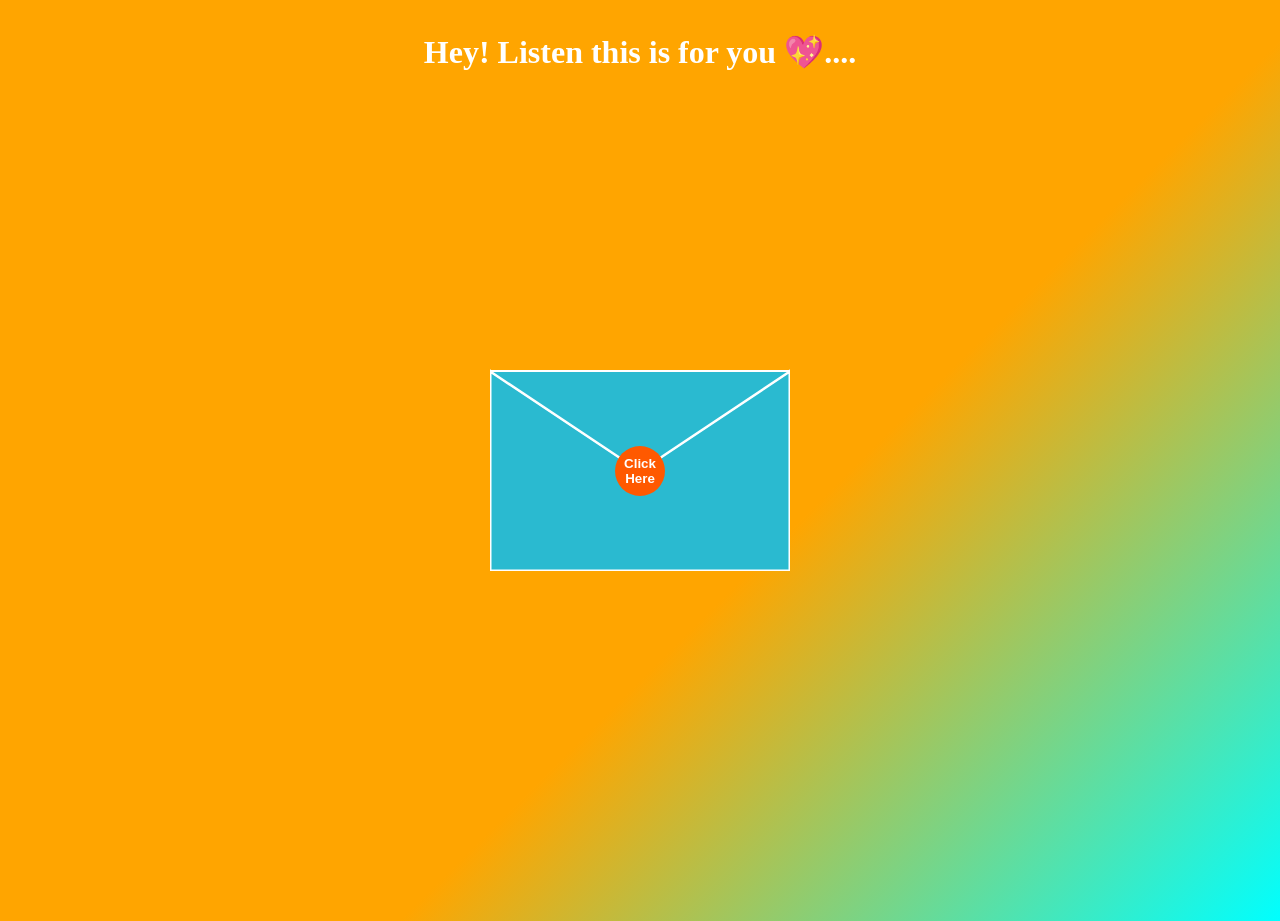
<file: index.html>
<!DOCTYPE html>
<html>
  <head>
     <title>Kunjesh Ydv</title>
    <meta name="viewport" content="width=device-width, initial-scale=1" />
    <link rel="stylesheet" href="open.css" />
    <script>
      function openUp() {
        const $opentop = document.querySelector("#opentop");
        const $top = document.querySelector("#top");
        const $front = document.querySelector("#front");
        const $back = document.querySelector("#back");
        const $letter = document.querySelector("#letter");
        const $button = document.querySelector("button");

        $opentop.beginElement();
        $top.style.zIndex = 2;

        $top.classList.add("animate");
        $front.classList.add("animate");
        $back.classList.add("animate");
        $button.classList.add("animate");
        $letter.classList.add("animate");
      }
    </script>
  </head>
  <body>
    <div class="text">
      <h1>Hey! Listen this is for you 💖....</h1>
    </div>
    <div id="envelope">
      <div id="back">
        <svg
          xmlns="http://www.w3.org/2000/svg"
          xmlns:xlink="http://www.w3.org/1999/xlink"
          height="300"
          width="300"
        >
          <polygon
            points="0,100 300,100 300,300 0,300"
            style="fill: #4a274a; stroke: none; stroke-width: 0"
          />
        </svg>
      </div>
      <div id="front">
        <svg
          xmlns="http://www.w3.org/2000/svg"
          xmlns:xlink="http://www.w3.org/1999/xlink"
          height="300"
          width="300"
        >
          <polygon
            points="0,100 150,200 300,100 300,300 0,300"
            style="fill: #2abad0; stroke: #ffffff; stroke-width: 3"
          />
        </svg>
      </div>
      <div id="top">
        <svg
          xmlns="http://www.w3.org/2000/svg"
          xmlns:xlink="http://www.w3.org/1999/xlink"
          height="300"
          width="300"
        >
          <polygon
            points="0,100 150,200 300,100"
            style="fill: #2abad0; stroke: #ffffff; stroke-width: 2"
          >
            <animate
              id="opentop"
              attributeName="points"
              dur="0.5s"
              fill="freeze"
              begin="indefinite"
              from="0,100 150,200 300,100"
              to="0,100 150,0 300,100"
            />
          </polygon>
        </svg>
      </div>

      <div id="letter">
        <h1>For My <span>Dearest one</span></h1>

        <!-- <img src="https://i.postimg.cc/5yZQnDpb/ukraine-7424066-640.webp" />-->
        <p>
          

          Wishing you and yours some well-deserved downtime and a very happy new year to come. Cheers to health, happiness, and prosperity in 2024! Wishing you and yours .
           <b><br>Happy New Year!</b><br> My dear friends, may the New Year be your runway to chase your dreams and soar to new heights. Remember, you have the support and encouragement of your friends every step of the way. 
         <br> 
    <br>Regards <br>
         <b>Kunjesh Yadav</b>  <br> <br>
          I have a some secret gift just for you if you wanna enjoy 
          <a href="new.html">Click Here</a>
        </p>
      </div>
      <button onclick="openUp()">Click Here</button>
    </div>
  </body>
</html>
</file>
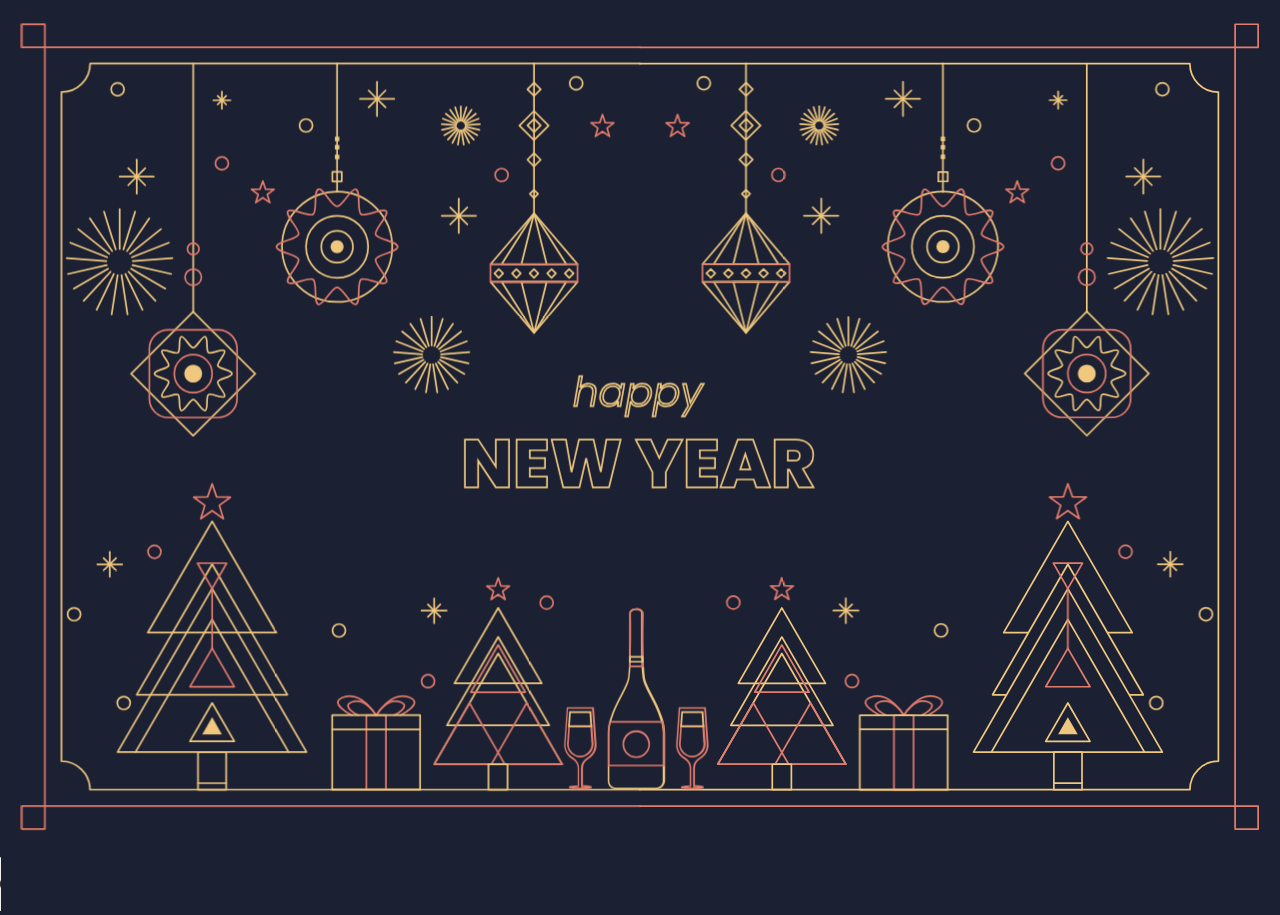
<file: new.html>
<!DOCTYPE html>
<html lang="en">
<head>
    <meta charset="UTF-8">
    <meta name="viewport" content="width=device-width, initial-scale=1.0">
    <style>
        body {
            margin: 0;
            padding: 0;
        }

        .video-container {
            position: relative;
            width: 100%;
            padding-bottom: 56.25%; /* 16:9 aspect ratio */
            overflow: hidden;
        }

        .video-container iframe {
            position: absolute;
            top: 0;
            left: 0;
            width: 100%;
            height: 100%;
        }
    </style>

    <link rel="stylesheet" href="new.css">
    <script src="new.js"></script>
    
    <title>Kunjesh Yadav</title>
    
</head>
<a href="#">
    <div class="container nav_container mt-5">
    <div class="col-sm-12 col-md-12 mauto">
      <svg width="100%" height="100%" viewBox="0 0 750 500" fill="none" xmlns="http://www.w3.org/2000/svg">
        <g id="newyear2020">
        <path id="Vector" d="M750 0H0V500H750V0Z" fill="#1C2033"/>
        <path id="Vector_2" d="M375 27.7H723.7V472.3H375" stroke="#E27C6C" stroke-miterlimit="10" stroke-linecap="round" stroke-linejoin="round"/>
        <path id="Vector_3" d="M375 37.3H697.2C697.2 46.5 704.7 54 713.9 54V446C704.7 446 697.2 453.5 697.2 462.7H375" stroke="#EFC87E" stroke-miterlimit="10" stroke-linecap="round" stroke-linejoin="round"/>
        <path id="Vector_4" d="M737.2 14.2H723.7V27.7H737.2V14.2Z" stroke="#E27C6C" stroke-miterlimit="10" stroke-linecap="round" stroke-linejoin="round"/>
        <path id="Vector_5" d="M737.2 472.3H723.7V485.8H737.2V472.3Z" stroke="#E27C6C" stroke-miterlimit="10" stroke-linecap="round" stroke-linejoin="round"/>
        <g id="Group">
        <path id="Vector_6" d="M625.7 305.5L588.1 370.7H663.4L625.7 305.5Z" stroke="#EFC87E" stroke-miterlimit="10" stroke-linecap="round" stroke-linejoin="round"/>
        <path id="Vector_7" d="M625.7 330.6L581.6 407.1H669.9L625.7 330.6Z" stroke="#EFC87E" stroke-miterlimit="10" stroke-linecap="round" stroke-linejoin="round"/>
        <path id="Vector_8" d="M625.7 344.9L570.4 440.7H681.1L625.7 344.9Z" stroke="#EFC87E" stroke-miterlimit="10" stroke-linecap="round" stroke-linejoin="round"/>
        <path id="Vector_9" d="M634 440.7H617.5V462.7H634V440.7Z" stroke="#EFC87E" stroke-miterlimit="10" stroke-linecap="round" stroke-linejoin="round"/>
        </g>
        <g id="Group_2">
        <path id="Vector_10" d="M458.1 356.2L432.6 400.4H483.7L458.1 356.2Z" stroke="#EFC87E" stroke-miterlimit="10" stroke-linecap="round" stroke-linejoin="round"/>
        <path id="Vector_11" d="M458.1 373.2L428.2 425H488.1L458.1 373.2Z" stroke="#EFC87E" stroke-miterlimit="10" stroke-linecap="round" stroke-linejoin="round"/>
        <path id="Vector_12" d="M458.1 382.9L420.6 447.8H495.6L458.1 382.9Z" stroke="#EFC87E" stroke-miterlimit="10" stroke-linecap="round" stroke-linejoin="round"/>
        <path id="Vector_13" d="M458.1 377.9L442.2 405.6H474.1L458.1 377.9Z" stroke="#E27C6C" stroke-miterlimit="10" stroke-linecap="round" stroke-linejoin="round"/>
        <path id="Vector_14" d="M441.4 411.9L420.6 447.8H462.1L441.4 411.9Z" stroke="#E27C6C" stroke-miterlimit="10" stroke-linecap="round" stroke-linejoin="round"/>
        <path id="Vector_15" d="M474.9 411.9L454.2 447.8H495.6L474.9 411.9Z" stroke="#E27C6C" stroke-miterlimit="10" stroke-linecap="round" stroke-linejoin="round"/>
        <path id="Vector_16" d="M463.7 447.8H452.5V462.7H463.7V447.8Z" stroke="#EFC87E" stroke-miterlimit="10" stroke-linecap="round" stroke-linejoin="round"/>
        </g>
        <path id="Vector_17" d="M625.7 379.9L612.7 402.4H638.7L625.7 379.9Z" stroke="#E27C6C" stroke-miterlimit="10" stroke-linecap="round" stroke-linejoin="round"/>
        <path id="Vector_18" d="M625.7 344.9L634.3 330H617.2L625.7 344.9Z" stroke="#E27C6C" stroke-miterlimit="10" stroke-linecap="round" stroke-linejoin="round"/>
        <path id="Vector_19" d="M625.7 411.9L612.7 434.4H638.7L625.7 411.9Z" stroke="#EFC87E" stroke-miterlimit="10" stroke-linecap="round" stroke-linejoin="round"/>
        <path id="Vector_20" d="M670.6 440.7L651.2 407.1L630.2 370.7L625.7 363L621.3 370.7L600.3 407.1L580.9 440.7" stroke="#EFC87E" stroke-miterlimit="10" stroke-linecap="round" stroke-linejoin="round"/>
        <path id="Vector_21" d="M634 458.9H617.5" stroke="#EFC87E" stroke-miterlimit="10" stroke-linecap="round" stroke-linejoin="round"/>
        <path id="Vector_22" d="M625.7 420.3L620 430.3H631.5L625.7 420.3Z" fill="#EFC87E"/>
        <g id="jhalar6">
        <path id="Vector_23" d="M636.8 37.3V182.6" stroke="#EFC87E" stroke-miterlimit="10" stroke-linecap="round" stroke-linejoin="round"/>
        <path id="Vector_24" d="M673.167 218.89L636.822 182.545L600.477 218.89L636.822 255.235L673.167 218.89Z" stroke="#EFC87E" stroke-miterlimit="10" stroke-linecap="round" stroke-linejoin="round"/>
        <path id="Vector_25" d="M651.4 244.6H622.2C616.1 244.6 611.1 239.6 611.1 233.5V204.3C611.1 198.2 616.1 193.2 622.2 193.2H651.4C657.5 193.2 662.5 198.2 662.5 204.3V233.5C662.5 239.7 657.6 244.6 651.4 244.6Z" stroke="#E27C6C" stroke-miterlimit="10" stroke-linecap="round" stroke-linejoin="round"/>
        <path id="Vector_26" d="M636.8 230C642.93 230 647.9 225.03 647.9 218.9C647.9 212.77 642.93 207.8 636.8 207.8C630.67 207.8 625.7 212.77 625.7 218.9C625.7 225.03 630.67 230 636.8 230Z" stroke="#E27C6C" stroke-miterlimit="10" stroke-linecap="round" stroke-linejoin="round"/>
        <path id="Vector_27" d="M642 218.9C642 221.8 639.7 224.1 636.8 224.1C633.9 224.1 631.6 221.8 631.6 218.9C631.6 216 633.9 213.7 636.8 213.7C639.7 213.7 642 216.1 642 218.9Z" fill="#EFC87E"/>
        <path id="Vector_28" d="M636.8 167.2C639.451 167.2 641.6 165.051 641.6 162.4C641.6 159.749 639.451 157.6 636.8 157.6C634.149 157.6 632 159.749 632 162.4C632 165.051 634.149 167.2 636.8 167.2Z" stroke="#E27C6C" stroke-miterlimit="10" stroke-linecap="round" stroke-linejoin="round"/>
        <path id="Vector_29" d="M640.2 145.8C640.2 147.7 638.7 149.2 636.8 149.2C634.9 149.2 633.4 147.7 633.4 145.8C633.4 143.9 634.9 142.4 636.8 142.4C638.7 142.4 640.2 143.9 640.2 145.8Z" stroke="#E27C6C" stroke-miterlimit="10" stroke-linecap="round" stroke-linejoin="round"/>
        <path id="Vector_30" d="M659.5 218.9C659.5 220.9 651.8 221.7 651.2 223.6C650.6 225.5 656.3 230.7 655.1 232.3C653.9 233.9 647.3 230.1 645.7 231.2C644.1 232.4 645.7 239.9 643.8 240.5C642 241.1 638.8 234.1 636.8 234.1C634.8 234.1 631.6 241.1 629.8 240.5C627.9 239.9 629.5 232.3 627.9 231.2C626.3 230 619.6 233.9 618.5 232.3C617.3 230.7 623.1 225.6 622.4 223.6C621.8 221.8 614.1 221 614.1 218.9C614.1 216.9 621.8 216.1 622.4 214.2C623 212.3 617.3 207.1 618.5 205.5C619.7 203.9 626.3 207.7 627.9 206.6C629.5 205.4 627.9 197.9 629.8 197.3C631.6 196.7 634.8 203.7 636.8 203.7C638.8 203.7 642 196.7 643.8 197.3C645.7 197.9 644.1 205.5 645.7 206.6C647.3 207.8 654 203.9 655.1 205.5C656.3 207.1 650.5 212.2 651.2 214.2C651.8 216.1 659.5 216.9 659.5 218.9Z" stroke="#EFC87E" stroke-miterlimit="10" stroke-linecap="round" stroke-linejoin="round"/>
        </g>
        <g id="jhalar5">
        <path id="Vector_31" d="M552.5 176.9C570.339 176.9 584.8 162.439 584.8 144.6C584.8 126.761 570.339 112.3 552.5 112.3C534.661 112.3 520.2 126.761 520.2 144.6C520.2 162.439 534.661 176.9 552.5 176.9Z" stroke="#EFC87E" stroke-miterlimit="10" stroke-linecap="round" stroke-linejoin="round"/>
        <path id="Vector_32" d="M552.5 162.8C562.552 162.8 570.7 154.652 570.7 144.6C570.7 134.548 562.552 126.4 552.5 126.4C542.448 126.4 534.3 134.548 534.3 144.6C534.3 154.652 542.448 162.8 552.5 162.8Z" stroke="#EFC87E" stroke-miterlimit="10" stroke-linecap="round" stroke-linejoin="round"/>
        <path id="Vector_33" d="M552.5 153.9C557.636 153.9 561.8 149.736 561.8 144.6C561.8 139.464 557.636 135.3 552.5 135.3C547.364 135.3 543.2 139.464 543.2 144.6C543.2 149.736 547.364 153.9 552.5 153.9Z" stroke="#EFC87E" stroke-miterlimit="10"/>
        <path id="Vector_34" d="M552.5 148.4C554.599 148.4 556.3 146.699 556.3 144.6C556.3 142.501 554.599 140.8 552.5 140.8C550.401 140.8 548.7 142.501 548.7 144.6C548.7 146.699 550.401 148.4 552.5 148.4Z" fill="#EFC87E"/>
        <path id="Vector_35" d="M588 144.6C588 147.8 576 149 575.1 151.9C574.1 154.9 583.1 162.9 581.3 165.4C579.5 167.9 569 161.9 566.5 163.7C564 165.5 566.5 177.3 563.5 178.3C560.6 179.2 555.7 168.3 552.5 168.3C549.3 168.3 544.4 179.3 541.5 178.3C538.5 177.3 541 165.5 538.5 163.7C536 161.9 525.6 167.9 523.7 165.4C522 163 531 154.9 530 152C529.1 149.1 517.1 147.9 517.1 144.7C517.1 141.5 529.1 140.3 530 137.4C531 134.4 522 126.4 523.8 123.9C525.6 121.4 536.1 127.4 538.6 125.6C541.1 123.8 538.6 112 541.6 111C544.5 110.1 549.4 121 552.6 121C555.8 121 560.7 110 563.6 111C566.6 112 564.1 123.8 566.6 125.6C569.1 127.4 579.5 121.4 581.4 123.9C583.2 126.4 574.3 134.4 575.2 137.4C576 140.2 588 141.5 588 144.6Z" stroke="#E27C6C" stroke-miterlimit="10" stroke-linecap="round" stroke-linejoin="round"/>
        <path id="Vector_36" d="M552.5 112.4V37.3" stroke="#EFC87E" stroke-miterlimit="10" stroke-linecap="round" stroke-linejoin="round"/>
        <path id="Vector_37" d="M555.3 100.8H549.8V106.3H555.3V100.8Z" stroke="#EFC87E" stroke-miterlimit="10" stroke-linecap="round" stroke-linejoin="round"/>
        <path id="Vector_38" d="M553.8 90.6H551.2V93.2H553.8V90.6Z" fill="#EFC87E"/>
        <path id="Vector_39" d="M553.8 85H551.2V87.6H553.8V85Z" fill="#EFC87E"/>
        <path id="Vector_40" d="M553.8 80.1H551.2V82.7H553.8V80.1Z" fill="#EFC87E"/>
        </g>
        <path id="Vector_41" d="M625.7 379.9V344.9" stroke="#E27C6C" stroke-miterlimit="10" stroke-linecap="round" stroke-linejoin="round"/>
        <path id="Vector_42" d="M625.7 283.5L628.4 291.1L636.5 291.3L630 296.1L632.4 303.9L625.7 299.2L619.1 303.9L621.5 296.1L615 291.3L623.1 291.1L625.7 283.5Z" stroke="#E27C6C" stroke-miterlimit="10" stroke-linecap="round" stroke-linejoin="round"/>
        <path id="Vector_43" d="M596 106L597.7 110.8L602.7 110.9L598.7 113.9L600.2 118.7L596 115.8L591.9 118.7L593.4 113.9L589.4 110.9L594.4 110.8L596 106Z" stroke="#E27C6C" stroke-miterlimit="10" stroke-linecap="round" stroke-linejoin="round"/>
        <path id="Vector_44" d="M397 67.1L398.6 71.9L403.7 72L399.7 75L401.1 79.9L397 77L392.9 79.9L394.3 75L390.3 72L395.4 71.9L397 67.1Z" stroke="#E27C6C" stroke-miterlimit="10" stroke-linecap="round" stroke-linejoin="round"/>
        <path id="Vector_45" d="M458.1 338.5L459.8 343.3L464.8 343.4L460.8 346.4L462.3 351.2L458.1 348.3L454 351.2L455.5 346.4L451.5 343.4L456.5 343.3L458.1 338.5Z" stroke="#E27C6C" stroke-miterlimit="10" stroke-linecap="round" stroke-linejoin="round"/>
        <g id="Group_3">
        <path id="Vector_46" d="M535.3 419.1H523.8V462.8H535.3V419.1Z" stroke="#E27C6C" stroke-miterlimit="10" stroke-linecap="round" stroke-linejoin="round"/>
        <path id="Vector_47" d="M503.8 427.3H555.3" stroke="#EFC87E" stroke-miterlimit="10" stroke-linecap="round" stroke-linejoin="round"/>
        <g id="Group_4">
        <path id="Vector_48" d="M529.6 419.1C529.6 419.1 538 404.6 548.9 408.5C558.3 411.9 543.8 419.1 543.8 419.1" stroke="#E27C6C" stroke-miterlimit="10" stroke-linecap="round" stroke-linejoin="round"/>
        <path id="Vector_49" d="M529.6 419.1C529.6 419.1 535.8 408.4 543.8 411.3C550.7 413.8 540.1 419.1 540.1 419.1" stroke="#E27C6C" stroke-miterlimit="10" stroke-linecap="round" stroke-linejoin="round"/>
        </g>
        <g id="Group_5">
        <path id="Vector_50" d="M529.6 419.1C529.6 419.1 521.2 404.6 510.3 408.5C500.9 411.9 515.4 419.1 515.4 419.1" stroke="#E27C6C" stroke-miterlimit="10" stroke-linecap="round" stroke-linejoin="round"/>
        <path id="Vector_51" d="M529.6 419.1C529.6 419.1 523.4 408.4 515.4 411.3C508.5 413.8 519.1 419.1 519.1 419.1" stroke="#E27C6C" stroke-miterlimit="10" stroke-linecap="round" stroke-linejoin="round"/>
        </g>
        <path id="Vector_52" d="M555.3 419.1H503.8V462.8H555.3V419.1Z" stroke="#EFC87E" stroke-miterlimit="10" stroke-linecap="round" stroke-linejoin="round"/>
        </g>
        <g id="jharlar3">
        <path id="Vector_53" d="M437.176 69.6256L433.287 73.5146L437.176 77.4037L441.065 73.5146L437.176 69.6256Z" stroke="#EFC87E" stroke-miterlimit="10" stroke-linecap="round" stroke-linejoin="round"/>
        <path id="Vector_54" d="M437.169 48.4286L433.28 52.3176L437.169 56.2067L441.058 52.3176L437.169 48.4286Z" stroke="#EFC87E" stroke-miterlimit="10" stroke-linecap="round" stroke-linejoin="round"/>
        <path id="Vector_55" d="M437.135 89.6425L433.246 93.5316L437.135 97.4206L441.024 93.5316L437.135 89.6425Z" stroke="#EFC87E" stroke-miterlimit="10" stroke-linecap="round" stroke-linejoin="round"/>
        <path id="Vector_56" d="M437.093 111.215L434.689 113.619L437.093 116.023L439.498 113.619L437.093 111.215Z" stroke="#EFC87E" stroke-miterlimit="10" stroke-linecap="round" stroke-linejoin="round"/>
        <path id="Vector_57" d="M437.033 64.9566L428.477 73.5125L437.033 82.0685L445.589 73.5125L437.033 64.9566Z" stroke="#EFC87E" stroke-miterlimit="10" stroke-linecap="round" stroke-linejoin="round"/>
        <g id="Group_6">
        <path id="Vector_58" d="M437.1 124.9L411.6 154.8H462.6L437.1 124.9Z" stroke="#EFC87E" stroke-miterlimit="10" stroke-linecap="round" stroke-linejoin="round"/>
        <path id="Vector_59" d="M437.1 124.9L418.2 154.8H456.1L437.1 124.9Z" stroke="#EFC87E" stroke-miterlimit="10" stroke-linecap="round" stroke-linejoin="round"/>
        <path id="Vector_60" d="M437.1 124.9L429.7 154.8H444.5L437.1 124.9Z" stroke="#EFC87E" stroke-miterlimit="10" stroke-linecap="round" stroke-linejoin="round"/>
        <g id="Group_7">
        <path id="Vector_61" d="M437.1 195L462.6 165.1H411.6L437.1 195Z" stroke="#EFC87E" stroke-miterlimit="10" stroke-linecap="round" stroke-linejoin="round"/>
        <path id="Vector_62" d="M437.1 195L456.1 165.1H418.2L437.1 195Z" stroke="#EFC87E" stroke-miterlimit="10" stroke-linecap="round" stroke-linejoin="round"/>
        <path id="Vector_63" d="M437.1 195L444.5 165.1H429.7L437.1 195Z" stroke="#EFC87E" stroke-miterlimit="10" stroke-linecap="round" stroke-linejoin="round"/>
        </g>
        <path id="Vector_64" d="M462.6 154.8H411.6V165.2H462.6V154.8Z" stroke="#E27C6C" stroke-miterlimit="10" stroke-linecap="round" stroke-linejoin="round"/>
        <g id="Group_8">
        <path id="Vector_65" d="M460.254 160.166L457.709 157.621L455.163 160.166L457.709 162.712L460.254 160.166Z" stroke="#EFC87E" stroke-miterlimit="10" stroke-linecap="round" stroke-linejoin="round"/>
        <path id="Vector_66" d="M449.952 160.171L447.407 157.625L444.861 160.171L447.407 162.716L449.952 160.171Z" stroke="#EFC87E" stroke-miterlimit="10" stroke-linecap="round" stroke-linejoin="round"/>
        <path id="Vector_67" d="M429.348 160.18L426.803 157.635L424.257 160.18L426.803 162.726L429.348 160.18Z" stroke="#EFC87E" stroke-miterlimit="10" stroke-linecap="round" stroke-linejoin="round"/>
        <path id="Vector_68" d="M439.65 160.176L437.105 157.63L434.559 160.176L437.105 162.721L439.65 160.176Z" stroke="#EFC87E" stroke-miterlimit="10" stroke-linecap="round" stroke-linejoin="round"/>
        <path id="Vector_69" d="M419.046 160.185L416.501 157.639L413.955 160.185L416.501 162.731L419.046 160.185Z" stroke="#EFC87E" stroke-miterlimit="10" stroke-linecap="round" stroke-linejoin="round"/>
        </g>
        </g>
        <path id="Vector_70" d="M437.1 124.9V37.3" stroke="#EFC87E" stroke-miterlimit="10" stroke-linecap="round" stroke-linejoin="round"/>
        </g>
        <g id="Group_9">
        <path id="Vector_71" d="M669.9 93.5V113.5" stroke="#EFC87E" stroke-miterlimit="10" stroke-linecap="round" stroke-linejoin="round"/>
        <path id="Vector_72" d="M659.9 103.5H679.9" stroke="#EFC87E" stroke-miterlimit="10" stroke-linecap="round" stroke-linejoin="round"/>
        <path id="Vector_73" d="M664.9 98.5L674.9 108.5" stroke="#EFC87E" stroke-miterlimit="10" stroke-linecap="round" stroke-linejoin="round"/>
        <path id="Vector_74" d="M664.9 108.5L674.9 98.5" stroke="#EFC87E" stroke-miterlimit="10" stroke-linecap="round" stroke-linejoin="round"/>
        </g>
        <g id="Group_10">
        <path id="Vector_75" d="M620 53.7V63.7" stroke="#EFC87E" stroke-miterlimit="10" stroke-linecap="round" stroke-linejoin="round"/>
        <path id="Vector_76" d="M615 58.7H625" stroke="#EFC87E" stroke-miterlimit="10" stroke-linecap="round" stroke-linejoin="round"/>
        <path id="Vector_77" d="M617.5 56.2L622.5 61.2" stroke="#EFC87E" stroke-miterlimit="10" stroke-linecap="round" stroke-linejoin="round"/>
        <path id="Vector_78" d="M617.5 61.2L622.5 56.2" stroke="#EFC87E" stroke-miterlimit="10" stroke-linecap="round" stroke-linejoin="round"/>
        </g>
        <g id="Group_11">
        <path id="Vector_79" d="M481.2 116.4V136.5" stroke="#EFC87E" stroke-miterlimit="10" stroke-linecap="round" stroke-linejoin="round"/>
        <path id="Vector_80" d="M471.1 126.4H491.2" stroke="#EFC87E" stroke-miterlimit="10" stroke-linecap="round" stroke-linejoin="round"/>
        <path id="Vector_81" d="M476.2 121.5L486.2 131.4" stroke="#EFC87E" stroke-miterlimit="10" stroke-linecap="round" stroke-linejoin="round"/>
        <path id="Vector_82" d="M476.2 131.4L486.2 121.5" stroke="#EFC87E" stroke-miterlimit="10" stroke-linecap="round" stroke-linejoin="round"/>
        </g>
        <g id="Group_12">
        <path id="Vector_83" d="M495.6 350.5V365.1" stroke="#EFC87E" stroke-miterlimit="10" stroke-linecap="round" stroke-linejoin="round"/>
        <path id="Vector_84" d="M488.3 357.8H503" stroke="#EFC87E" stroke-miterlimit="10" stroke-linecap="round" stroke-linejoin="round"/>
        <path id="Vector_85" d="M492 354.1L499.3 361.4" stroke="#EFC87E" stroke-miterlimit="10" stroke-linecap="round" stroke-linejoin="round"/>
        <path id="Vector_86" d="M492 361.4L499.3 354.1" stroke="#EFC87E" stroke-miterlimit="10" stroke-linecap="round" stroke-linejoin="round"/>
        </g>
        <g id="Group_13">
        <path id="Vector_87" d="M685.7 323.3V337.9" stroke="#EFC87E" stroke-miterlimit="10" stroke-linecap="round" stroke-linejoin="round"/>
        <path id="Vector_88" d="M678.4 330.6H693" stroke="#EFC87E" stroke-miterlimit="10" stroke-linecap="round" stroke-linejoin="round"/>
        <path id="Vector_89" d="M682 327L689.3 334.2" stroke="#EFC87E" stroke-miterlimit="10" stroke-linecap="round" stroke-linejoin="round"/>
        <path id="Vector_90" d="M682 334.2L689.3 327" stroke="#EFC87E" stroke-miterlimit="10" stroke-linecap="round" stroke-linejoin="round"/>
        </g>
        <g id="Group_14">
        <path id="Vector_91" d="M529.1 47.9V68" stroke="#EFC87E" stroke-miterlimit="10" stroke-linecap="round" stroke-linejoin="round"/>
        <path id="Vector_92" d="M519 57.9H539.1" stroke="#EFC87E" stroke-miterlimit="10" stroke-linecap="round" stroke-linejoin="round"/>
        <path id="Vector_93" d="M524.1 53L534 62.9" stroke="#EFC87E" stroke-miterlimit="10" stroke-linecap="round" stroke-linejoin="round"/>
        <path id="Vector_94" d="M524.1 62.9L534 53" stroke="#EFC87E" stroke-miterlimit="10" stroke-linecap="round" stroke-linejoin="round"/>
        </g>
        <g id="Group_15">
        <path id="Vector_95" d="M679.9 145.8V122.5" stroke="#EFC87E" stroke-miterlimit="10" stroke-linecap="round" stroke-linejoin="round"/>
        <path id="Vector_96" d="M677.7 146.1L670.8 123.9" stroke="#EFC87E" stroke-miterlimit="10" stroke-linecap="round" stroke-linejoin="round"/>
        <path id="Vector_97" d="M675.6 147.1L662.5 127.9" stroke="#EFC87E" stroke-miterlimit="10" stroke-linecap="round" stroke-linejoin="round"/>
        <path id="Vector_98" d="M673.9 148.7L655.7 134.2" stroke="#EFC87E" stroke-miterlimit="10" stroke-linecap="round" stroke-linejoin="round"/>
        <path id="Vector_99" d="M672.7 150.7L651.1 142.2" stroke="#EFC87E" stroke-miterlimit="10" stroke-linecap="round" stroke-linejoin="round"/>
        <path id="Vector_100" d="M672.2 153L649 151.2" stroke="#EFC87E" stroke-miterlimit="10" stroke-linecap="round" stroke-linejoin="round"/>
        <path id="Vector_101" d="M672.4 155.3L649.7 160.5" stroke="#EFC87E" stroke-miterlimit="10" stroke-linecap="round" stroke-linejoin="round"/>
        <path id="Vector_102" d="M673.2 157.4L653.1 169.1" stroke="#EFC87E" stroke-miterlimit="10" stroke-linecap="round" stroke-linejoin="round"/>
        <path id="Vector_103" d="M674.7 159.2L658.9 176.3" stroke="#EFC87E" stroke-miterlimit="10" stroke-linecap="round" stroke-linejoin="round"/>
        <path id="Vector_104" d="M676.6 160.5L666.5 181.5" stroke="#EFC87E" stroke-miterlimit="10" stroke-linecap="round" stroke-linejoin="round"/>
        <path id="Vector_105" d="M678.8 161.2L675.3 184.2" stroke="#EFC87E" stroke-miterlimit="10" stroke-linecap="round" stroke-linejoin="round"/>
        <path id="Vector_106" d="M681.1 161.2L684.6 184.2" stroke="#EFC87E" stroke-miterlimit="10" stroke-linecap="round" stroke-linejoin="round"/>
        <path id="Vector_107" d="M683.3 160.5L693.4 181.5" stroke="#EFC87E" stroke-miterlimit="10" stroke-linecap="round" stroke-linejoin="round"/>
        <path id="Vector_108" d="M685.2 159.2L701 176.3" stroke="#EFC87E" stroke-miterlimit="10" stroke-linecap="round" stroke-linejoin="round"/>
        <path id="Vector_109" d="M686.7 157.4L706.8 169.1" stroke="#EFC87E" stroke-miterlimit="10" stroke-linecap="round" stroke-linejoin="round"/>
        <path id="Vector_110" d="M687.5 155.3L710.2 160.5" stroke="#EFC87E" stroke-miterlimit="10" stroke-linecap="round" stroke-linejoin="round"/>
        <path id="Vector_111" d="M687.7 153L710.9 151.2" stroke="#EFC87E" stroke-miterlimit="10" stroke-linecap="round" stroke-linejoin="round"/>
        <path id="Vector_112" d="M687.2 150.7L708.8 142.2" stroke="#EFC87E" stroke-miterlimit="10" stroke-linecap="round" stroke-linejoin="round"/>
        <path id="Vector_113" d="M686 148.7L704.2 134.2" stroke="#EFC87E" stroke-miterlimit="10" stroke-linecap="round" stroke-linejoin="round"/>
        <path id="Vector_114" d="M684.3 147.1L697.4 127.9" stroke="#EFC87E" stroke-miterlimit="10" stroke-linecap="round" stroke-linejoin="round"/>
        <path id="Vector_115" d="M682.2 146.1L689.1 123.9" stroke="#EFC87E" stroke-miterlimit="10" stroke-linecap="round" stroke-linejoin="round"/>
        </g>
        <g id="Group_16">
        <path id="Vector_116" d="M480 70.7V62.3" stroke="#EFC87E" stroke-miterlimit="10" stroke-linecap="round" stroke-linejoin="round"/>
        <path id="Vector_117" d="M479.2 70.9L476.7 62.8" stroke="#EFC87E" stroke-miterlimit="10" stroke-linecap="round" stroke-linejoin="round"/>
        <path id="Vector_118" d="M478.4 71.2L473.7 64.3" stroke="#EFC87E" stroke-miterlimit="10" stroke-linecap="round" stroke-linejoin="round"/>
        <path id="Vector_119" d="M477.8 71.8L471.2 66.6" stroke="#EFC87E" stroke-miterlimit="10" stroke-linecap="round" stroke-linejoin="round"/>
        <path id="Vector_120" d="M477.4 72.5L469.6 69.5" stroke="#EFC87E" stroke-miterlimit="10" stroke-linecap="round" stroke-linejoin="round"/>
        <path id="Vector_121" d="M477.2 73.3L468.8 72.7" stroke="#EFC87E" stroke-miterlimit="10" stroke-linecap="round" stroke-linejoin="round"/>
        <path id="Vector_122" d="M477.3 74.2L469.1 76.1" stroke="#EFC87E" stroke-miterlimit="10" stroke-linecap="round" stroke-linejoin="round"/>
        <path id="Vector_123" d="M477.6 75L470.3 79.2" stroke="#EFC87E" stroke-miterlimit="10" stroke-linecap="round" stroke-linejoin="round"/>
        <path id="Vector_124" d="M478.1 75.6L472.4 81.8" stroke="#EFC87E" stroke-miterlimit="10" stroke-linecap="round" stroke-linejoin="round"/>
        <path id="Vector_125" d="M478.8 76.1L475.1 83.7" stroke="#EFC87E" stroke-miterlimit="10" stroke-linecap="round" stroke-linejoin="round"/>
        <path id="Vector_126" d="M479.6 76.3L478.3 84.7" stroke="#EFC87E" stroke-miterlimit="10" stroke-linecap="round" stroke-linejoin="round"/>
        <path id="Vector_127" d="M480.4 76.3L481.7 84.7" stroke="#EFC87E" stroke-miterlimit="10" stroke-linecap="round" stroke-linejoin="round"/>
        <path id="Vector_128" d="M481.2 76.1L484.9 83.7" stroke="#EFC87E" stroke-miterlimit="10" stroke-linecap="round" stroke-linejoin="round"/>
        <path id="Vector_129" d="M481.9 75.6L487.6 81.8" stroke="#EFC87E" stroke-miterlimit="10" stroke-linecap="round" stroke-linejoin="round"/>
        <path id="Vector_130" d="M482.4 75L489.7 79.2" stroke="#EFC87E" stroke-miterlimit="10" stroke-linecap="round" stroke-linejoin="round"/>
        <path id="Vector_131" d="M482.8 74.2L491 76.1" stroke="#EFC87E" stroke-miterlimit="10" stroke-linecap="round" stroke-linejoin="round"/>
        <path id="Vector_132" d="M482.8 73.3L491.2 72.7" stroke="#EFC87E" stroke-miterlimit="10" stroke-linecap="round" stroke-linejoin="round"/>
        <path id="Vector_133" d="M482.6 72.5L490.5 69.5" stroke="#EFC87E" stroke-miterlimit="10" stroke-linecap="round" stroke-linejoin="round"/>
        <path id="Vector_134" d="M482.2 71.8L488.8 66.6" stroke="#EFC87E" stroke-miterlimit="10" stroke-linecap="round" stroke-linejoin="round"/>
        <path id="Vector_135" d="M481.6 71.2L486.3 64.3" stroke="#EFC87E" stroke-miterlimit="10" stroke-linecap="round" stroke-linejoin="round"/>
        <path id="Vector_136" d="M480.8 70.9L483.3 62.8" stroke="#EFC87E" stroke-miterlimit="10" stroke-linecap="round" stroke-linejoin="round"/>
        </g>
        <g id="Group_17">
        <path id="Vector_137" d="M497.1 202.4V185.8" stroke="#EFC87E" stroke-miterlimit="10" stroke-linecap="round" stroke-linejoin="round"/>
        <path id="Vector_138" d="M495.5 202.7L490.6 186.8" stroke="#EFC87E" stroke-miterlimit="10" stroke-linecap="round" stroke-linejoin="round"/>
        <path id="Vector_139" d="M494 203.4L484.6 189.7" stroke="#EFC87E" stroke-miterlimit="10" stroke-linecap="round" stroke-linejoin="round"/>
        <path id="Vector_140" d="M492.8 204.5L479.8 194.2" stroke="#EFC87E" stroke-miterlimit="10" stroke-linecap="round" stroke-linejoin="round"/>
        <path id="Vector_141" d="M491.9 205.9L476.5 199.9" stroke="#EFC87E" stroke-miterlimit="10" stroke-linecap="round" stroke-linejoin="round"/>
        <path id="Vector_142" d="M491.6 207.6L475 206.3" stroke="#EFC87E" stroke-miterlimit="10" stroke-linecap="round" stroke-linejoin="round"/>
        <path id="Vector_143" d="M491.7 209.2L475.5 212.9" stroke="#EFC87E" stroke-miterlimit="10" stroke-linecap="round" stroke-linejoin="round"/>
        <path id="Vector_144" d="M492.3 210.8L477.9 219.1" stroke="#EFC87E" stroke-miterlimit="10" stroke-linecap="round" stroke-linejoin="round"/>
        <path id="Vector_145" d="M493.3 212L482 224.2" stroke="#EFC87E" stroke-miterlimit="10" stroke-linecap="round" stroke-linejoin="round"/>
        <path id="Vector_146" d="M494.7 213L487.5 228" stroke="#EFC87E" stroke-miterlimit="10" stroke-linecap="round" stroke-linejoin="round"/>
        <path id="Vector_147" d="M496.3 213.5L493.8 229.9" stroke="#EFC87E" stroke-miterlimit="10" stroke-linecap="round" stroke-linejoin="round"/>
        <path id="Vector_148" d="M497.9 213.5L500.4 229.9" stroke="#EFC87E" stroke-miterlimit="10" stroke-linecap="round" stroke-linejoin="round"/>
        <path id="Vector_149" d="M499.5 213L506.7 228" stroke="#EFC87E" stroke-miterlimit="10" stroke-linecap="round" stroke-linejoin="round"/>
        <path id="Vector_150" d="M500.9 212L512.2 224.2" stroke="#EFC87E" stroke-miterlimit="10" stroke-linecap="round" stroke-linejoin="round"/>
        <path id="Vector_151" d="M501.9 210.8L516.3 219.1" stroke="#EFC87E" stroke-miterlimit="10" stroke-linecap="round" stroke-linejoin="round"/>
        <path id="Vector_152" d="M502.5 209.2L518.7 212.9" stroke="#EFC87E" stroke-miterlimit="10" stroke-linecap="round" stroke-linejoin="round"/>
        <path id="Vector_153" d="M502.6 207.6L519.2 206.3" stroke="#EFC87E" stroke-miterlimit="10" stroke-linecap="round" stroke-linejoin="round"/>
        <path id="Vector_154" d="M502.3 205.9L517.8 199.9" stroke="#EFC87E" stroke-miterlimit="10" stroke-linecap="round" stroke-linejoin="round"/>
        <path id="Vector_155" d="M501.5 204.5L514.4 194.2" stroke="#EFC87E" stroke-miterlimit="10" stroke-linecap="round" stroke-linejoin="round"/>
        <path id="Vector_156" d="M500.2 203.4L509.6 189.7" stroke="#EFC87E" stroke-miterlimit="10" stroke-linecap="round" stroke-linejoin="round"/>
        <path id="Vector_157" d="M498.8 202.7L503.6 186.8" stroke="#EFC87E" stroke-miterlimit="10" stroke-linecap="round" stroke-linejoin="round"/>
        </g>
        <path id="Vector_158" d="M555.2 369.4C555.2 371.5 553.5 373.2 551.4 373.2C549.3 373.2 547.6 371.5 547.6 369.4C547.6 367.3 549.3 365.6 551.4 365.6C553.5 365.6 555.2 367.3 555.2 369.4Z" stroke="#EFC87E" stroke-miterlimit="10" stroke-linecap="round" stroke-linejoin="round"/>
        <path id="Vector_159" d="M677.5 415.7C679.599 415.7 681.3 413.999 681.3 411.9C681.3 409.801 679.599 408.1 677.5 408.1C675.401 408.1 673.7 409.801 673.7 411.9C673.7 413.999 675.401 415.7 677.5 415.7Z" stroke="#EFC87E" stroke-miterlimit="10" stroke-linecap="round" stroke-linejoin="round"/>
        <path id="Vector_160" d="M706.6 363.7C708.699 363.7 710.4 361.999 710.4 359.9C710.4 357.801 708.699 356.1 706.6 356.1C704.501 356.1 702.8 357.801 702.8 359.9C702.8 361.999 704.501 363.7 706.6 363.7Z" stroke="#EFC87E" stroke-miterlimit="10" stroke-linecap="round" stroke-linejoin="round"/>
        <path id="Vector_161" d="M684.9 52.3C684.9 54.4 683.2 56.1 681.1 56.1C679 56.1 677.3 54.4 677.3 52.3C677.3 50.2 679 48.5 681.1 48.5C683.2 48.5 684.9 50.2 684.9 52.3Z" stroke="#EFC87E" stroke-miterlimit="10" stroke-linecap="round" stroke-linejoin="round"/>
        <path id="Vector_162" d="M412.4 52.6C414.499 52.6 416.2 50.8987 416.2 48.8C416.2 46.7013 414.499 45 412.4 45C410.301 45 408.6 46.7013 408.6 48.8C408.6 50.8987 410.301 52.6 412.4 52.6Z" stroke="#EFC87E" stroke-miterlimit="10" stroke-linecap="round" stroke-linejoin="round"/>
        <path id="Vector_163" d="M459.9 102.5C459.9 104.6 458.2 106.3 456.1 106.3C454 106.3 452.3 104.6 452.3 102.5C452.3 100.4 454 98.7 456.1 98.7C458.2 98.7 459.9 100.4 459.9 102.5Z" stroke="#E27C6C" stroke-miterlimit="10" stroke-linecap="round" stroke-linejoin="round"/>
        <path id="Vector_164" d="M623.8 95.7C623.8 97.8 622.1 99.5 620 99.5C617.9 99.5 616.2 97.8 616.2 95.7C616.2 93.6 617.9 91.9 620 91.9C622.1 91.9 623.8 93.6 623.8 95.7Z" stroke="#E27C6C" stroke-miterlimit="10" stroke-linecap="round" stroke-linejoin="round"/>
        <path id="Vector_165" d="M663.3 323.3C663.3 325.4 661.6 327.1 659.5 327.1C657.4 327.1 655.7 325.4 655.7 323.3C655.7 321.2 657.4 319.5 659.5 319.5C661.6 319.5 663.3 321.2 663.3 323.3Z" stroke="#E27C6C" stroke-miterlimit="10" stroke-linecap="round" stroke-linejoin="round"/>
        <path id="Vector_166" d="M503 399.1C503 401.2 501.3 402.9 499.2 402.9C497.1 402.9 495.4 401.2 495.4 399.1C495.4 397 497.1 395.3 499.2 395.3C501.3 395.3 503 397 503 399.1Z" stroke="#E27C6C" stroke-miterlimit="10" stroke-linecap="round" stroke-linejoin="round"/>
        <path id="Vector_167" d="M433.5 353.1C433.5 355.2 431.8 356.9 429.7 356.9C427.6 356.9 425.9 355.2 425.9 353.1C425.9 351 427.6 349.3 429.7 349.3C431.8 349.3 433.5 351 433.5 353.1Z" stroke="#E27C6C" stroke-miterlimit="10" stroke-linecap="round" stroke-linejoin="round"/>
        <path id="Vector_168" d="M574.5 73.5C574.5 75.6 572.8 77.3 570.7 77.3C568.6 77.3 566.9 75.6 566.9 73.5C566.9 71.4 568.6 69.7 570.7 69.7C572.8 69.7 574.5 71.4 574.5 73.5Z" stroke="#EFC87E" stroke-miterlimit="10" stroke-linecap="round" stroke-linejoin="round"/>
        <path id="Vector_169" d="M375 27.7H26.3V472.3H375" stroke="#E27C6C" stroke-miterlimit="10" stroke-linecap="round" stroke-linejoin="round"/>
        <path id="Vector_170" d="M375 37.3H52.8C52.8 46.5 45.3 54 36 54V446C45.2 446 52.7 453.5 52.7 462.7H375" stroke="#EFC87E" stroke-miterlimit="10" stroke-linecap="round" stroke-linejoin="round"/>
        <path id="Vector_171" d="M12.794 27.7247H26.294V14.2247L12.794 14.2247L12.794 27.7247Z" stroke="#E27C6C" stroke-miterlimit="10" stroke-linecap="round" stroke-linejoin="round"/>
        <path id="Vector_172" d="M12.794 485.775H26.294V472.275H12.794L12.794 485.775Z" stroke="#E27C6C" stroke-miterlimit="10" stroke-linecap="round" stroke-linejoin="round"/>
        <g id="Group_18">
        <path id="Vector_173" d="M124.3 305.5L161.9 370.7H86.6L124.3 305.5Z" stroke="#EFC87E" stroke-miterlimit="10" stroke-linecap="round" stroke-linejoin="round"/>
        <path id="Vector_174" d="M124.3 330.6L168.4 407.1H80.1L124.3 330.6Z" stroke="#EFC87E" stroke-miterlimit="10" stroke-linecap="round" stroke-linejoin="round"/>
        <path id="Vector_175" d="M124.3 344.9L179.6 440.7H68.9L124.3 344.9Z" stroke="#EFC87E" stroke-miterlimit="10" stroke-linecap="round" stroke-linejoin="round"/>
        <path id="Vector_176" d="M116.016 462.741H132.516V440.741H116.016V462.741Z" stroke="#EFC87E" stroke-miterlimit="10" stroke-linecap="round" stroke-linejoin="round"/>
        </g>
        <g id="Group_19">
        <path id="Vector_177" d="M291.9 356.2L317.4 400.4H266.3L291.9 356.2Z" stroke="#EFC87E" stroke-miterlimit="10" stroke-linecap="round" stroke-linejoin="round"/>
        <path id="Vector_178" d="M291.9 373.2L321.8 425H261.9L291.9 373.2Z" stroke="#EFC87E" stroke-miterlimit="10" stroke-linecap="round" stroke-linejoin="round"/>
        <path id="Vector_179" d="M291.9 382.9L329.4 447.8H254.4L291.9 382.9Z" stroke="#EFC87E" stroke-miterlimit="10" stroke-linecap="round" stroke-linejoin="round"/>
        <path id="Vector_180" d="M291.9 377.9L307.8 405.6H275.9L291.9 377.9Z" stroke="#E27C6C" stroke-miterlimit="10" stroke-linecap="round" stroke-linejoin="round"/>
        <path id="Vector_181" d="M308.6 411.9L329.4 447.8H287.9L308.6 411.9Z" stroke="#E27C6C" stroke-miterlimit="10" stroke-linecap="round" stroke-linejoin="round"/>
        <path id="Vector_182" d="M275.1 411.9L295.8 447.8H254.4L275.1 411.9Z" stroke="#E27C6C" stroke-miterlimit="10" stroke-linecap="round" stroke-linejoin="round"/>
        <path id="Vector_183" d="M286.211 462.735H297.411V447.835H286.211V462.735Z" stroke="#EFC87E" stroke-miterlimit="10" stroke-linecap="round" stroke-linejoin="round"/>
        </g>
        <path id="Vector_184" d="M124.3 379.9L137.3 402.4H111.3L124.3 379.9Z" stroke="#E27C6C" stroke-miterlimit="10" stroke-linecap="round" stroke-linejoin="round"/>
        <path id="Vector_185" d="M124.3 344.9L115.7 330H132.8L124.3 344.9Z" stroke="#E27C6C" stroke-miterlimit="10" stroke-linecap="round" stroke-linejoin="round"/>
        <path id="Vector_186" d="M124.3 411.9L137.3 434.4H111.3L124.3 411.9Z" stroke="#EFC87E" stroke-miterlimit="10" stroke-linecap="round" stroke-linejoin="round"/>
        <path id="Vector_187" d="M79.4 440.7L98.8 407.1L119.8 370.7L124.3 363L128.7 370.7L149.7 407.1L169.1 440.7" stroke="#EFC87E" stroke-miterlimit="10" stroke-linecap="round" stroke-linejoin="round"/>
        <path id="Vector_188" d="M116 458.9H132.5" stroke="#EFC87E" stroke-miterlimit="10" stroke-linecap="round" stroke-linejoin="round"/>
        <path id="Vector_189" d="M124.3 420.3L130 430.3H118.5L124.3 420.3Z" fill="#EFC87E"/>
        <g id="jhalar1">
        <path id="Vector_190" d="M113.2 37.3V182.6" stroke="#EFC87E" stroke-miterlimit="10" stroke-linecap="round" stroke-linejoin="round"/>
        <path id="Vector_191" d="M113.193 255.305L149.538 218.96L113.193 182.615L76.8481 218.96L113.193 255.305Z" stroke="#EFC87E" stroke-miterlimit="10" stroke-linecap="round" stroke-linejoin="round"/>
        <path id="Vector_192" d="M98.6 244.6H127.8C133.9 244.6 138.9 239.6 138.9 233.5V204.3C138.9 198.2 133.9 193.2 127.8 193.2H98.6C92.5 193.2 87.5 198.2 87.5 204.3V233.5C87.5 239.7 92.4 244.6 98.6 244.6Z" stroke="#E27C6C" stroke-miterlimit="10" stroke-linecap="round" stroke-linejoin="round"/>
        <path id="Vector_193" d="M113.2 230C119.33 230 124.3 225.03 124.3 218.9C124.3 212.77 119.33 207.8 113.2 207.8C107.07 207.8 102.1 212.77 102.1 218.9C102.1 225.03 107.07 230 113.2 230Z" stroke="#E27C6C" stroke-miterlimit="10" stroke-linecap="round" stroke-linejoin="round"/>
        <path id="Vector_194" d="M108 218.9C108 221.8 110.3 224.1 113.2 224.1C116.1 224.1 118.4 221.8 118.4 218.9C118.4 216 116.1 213.7 113.2 213.7C110.3 213.7 108 216.1 108 218.9Z" fill="#EFC87E"/>
        <path id="Vector_195" d="M113.2 167.2C115.851 167.2 118 165.051 118 162.4C118 159.749 115.851 157.6 113.2 157.6C110.549 157.6 108.4 159.749 108.4 162.4C108.4 165.051 110.549 167.2 113.2 167.2Z" stroke="#E27C6C" stroke-miterlimit="10" stroke-linecap="round" stroke-linejoin="round"/>
        <path id="Vector_196" d="M109.8 145.8C109.8 147.7 111.3 149.2 113.2 149.2C115.1 149.2 116.6 147.7 116.6 145.8C116.6 143.9 115.1 142.4 113.2 142.4C111.3 142.4 109.8 143.9 109.8 145.8Z" stroke="#E27C6C" stroke-miterlimit="10" stroke-linecap="round" stroke-linejoin="round"/>
        <path id="under-circle1" d="M90.5 218.9C90.5 220.9 98.2 221.7 98.8 223.6C99.4 225.5 93.7 230.7 94.9 232.3C96.1 233.9 102.7 230.1 104.3 231.2C105.9 232.4 104.3 239.9 106.2 240.5C108 241.1 111.2 234.1 113.2 234.1C115.2 234.1 118.4 241.1 120.2 240.5C122.1 239.9 120.5 232.3 122.1 231.2C123.7 230 130.4 233.9 131.5 232.3C132.7 230.7 126.9 225.6 127.6 223.6C128.2 221.8 135.9 221 135.9 218.9C135.9 216.9 128.2 216.1 127.6 214.2C127 212.3 132.7 207.1 131.5 205.5C130.3 203.9 123.7 207.7 122.1 206.6C120.5 205.4 122.1 197.9 120.2 197.3C118.4 196.7 115.2 203.7 113.2 203.7C111.2 203.7 108 196.7 106.2 197.3C104.3 197.9 105.9 205.5 104.3 206.6C102.7 207.8 96 203.9 94.9 205.5C93.7 207.1 99.5 212.2 98.8 214.2C98.2 216.1 90.5 216.9 90.5 218.9Z" stroke="#EFC87E" stroke-miterlimit="10" stroke-linecap="round" stroke-linejoin="round"/>
        </g>
        <g id="jhalar2">
        <path id="Vector_197" d="M197.5 176.9C215.339 176.9 229.8 162.439 229.8 144.6C229.8 126.761 215.339 112.3 197.5 112.3C179.661 112.3 165.2 126.761 165.2 144.6C165.2 162.439 179.661 176.9 197.5 176.9Z" stroke="#EFC87E" stroke-miterlimit="10" stroke-linecap="round" stroke-linejoin="round"/>
        <path id="Vector_198" d="M197.5 162.8C207.552 162.8 215.7 154.652 215.7 144.6C215.7 134.548 207.552 126.4 197.5 126.4C187.448 126.4 179.3 134.548 179.3 144.6C179.3 154.652 187.448 162.8 197.5 162.8Z" stroke="#EFC87E" stroke-miterlimit="10" stroke-linecap="round" stroke-linejoin="round"/>
        <path id="Vector_199" d="M197.5 153.9C202.636 153.9 206.8 149.736 206.8 144.6C206.8 139.464 202.636 135.3 197.5 135.3C192.364 135.3 188.2 139.464 188.2 144.6C188.2 149.736 192.364 153.9 197.5 153.9Z" stroke="#EFC87E" stroke-miterlimit="10"/>
        <path id="Vector_200" d="M197.5 148.4C199.599 148.4 201.3 146.699 201.3 144.6C201.3 142.501 199.599 140.8 197.5 140.8C195.401 140.8 193.7 142.501 193.7 144.6C193.7 146.699 195.401 148.4 197.5 148.4Z" fill="#EFC87E"/>
        <path id="under-cirlce2" d="M162 144.6C162 147.8 174 149 174.9 151.9C175.9 154.9 166.9 162.9 168.7 165.4C170.5 167.9 181 161.9 183.5 163.7C186 165.5 183.5 177.3 186.5 178.3C189.4 179.2 194.3 168.3 197.5 168.3C200.7 168.3 205.6 179.3 208.5 178.3C211.5 177.3 209 165.5 211.5 163.7C214 161.9 224.4 167.9 226.3 165.4C228.1 162.9 219.2 154.9 220.1 151.9C221 149 233 147.8 233 144.6C233 141.4 221 140.2 220.1 137.3C219.1 134.3 228.1 126.3 226.3 123.8C224.5 121.3 214 127.3 211.5 125.5C209 123.7 211.5 111.9 208.5 110.9C205.6 110 200.7 120.9 197.5 120.9C194.3 120.9 189.4 109.9 186.5 110.9C183.5 111.9 186 123.7 183.5 125.5C181 127.3 170.6 121.3 168.7 123.8C166.9 126.3 175.8 134.3 174.9 137.3C174 140.2 162 141.5 162 144.6Z" stroke="#E27C6C" stroke-miterlimit="10" stroke-linecap="round" stroke-linejoin="round"/>
        <path id="Vector_201" d="M197.5 112.4V37.3" stroke="#EFC87E" stroke-miterlimit="10" stroke-linecap="round" stroke-linejoin="round"/>
        <path id="Vector_202" d="M194.727 106.224H200.227V100.724H194.727V106.224Z" stroke="#EFC87E" stroke-miterlimit="10" stroke-linecap="round" stroke-linejoin="round"/>
        <path id="Vector_203" d="M196.227 93.2425H198.827V90.6425H196.227V93.2425Z" fill="#EFC87E"/>
        <path id="Vector_204" d="M196.227 87.539H198.827V84.939H196.227V87.539Z" fill="#EFC87E"/>
        <path id="Vector_205" d="M196.227 82.6783H198.827V80.0783H196.227V82.6783Z" fill="#EFC87E"/>
        </g>
        <path id="Vector_206" d="M124.3 379.9V344.9" stroke="#E27C6C" stroke-miterlimit="10" stroke-linecap="round" stroke-linejoin="round"/>
        <path id="Vector_207" d="M124.3 283.5L121.6 291.1L113.5 291.3L120 296.1L117.6 303.9L124.3 299.2L130.9 303.9L128.5 296.1L135 291.3L126.9 291.1L124.3 283.5Z" stroke="#E27C6C" stroke-miterlimit="10" stroke-linecap="round" stroke-linejoin="round"/>
        <path id="Vector_208" d="M154 106L152.3 110.8L147.3 110.9L151.3 113.9L149.8 118.7L154 115.8L158.1 118.7L156.6 113.9L160.6 110.9L155.6 110.8L154 106Z" stroke="#E27C6C" stroke-miterlimit="10" stroke-linecap="round" stroke-linejoin="round"/>
        <path id="Vector_209" d="M353 67.1L351.4 71.9L346.3 72L350.3 75L348.9 79.9L353 77L357.1 79.9L355.7 75L359.7 72L354.6 71.9L353 67.1Z" stroke="#E27C6C" stroke-miterlimit="10" stroke-linecap="round" stroke-linejoin="round"/>
        <path id="Vector_210" d="M291.9 338.5L290.2 343.3L285.2 343.4L289.2 346.4L287.7 351.2L291.9 348.3L296 351.2L294.5 346.4L298.5 343.4L293.5 343.3L291.9 338.5Z" stroke="#E27C6C" stroke-miterlimit="10" stroke-linecap="round" stroke-linejoin="round"/>
        <path id="Vector_211" d="M214.647 462.695H226.147V418.995H214.647V462.695Z" stroke="#E27C6C" stroke-miterlimit="10" stroke-linecap="round" stroke-linejoin="round"/>
        <g id="giftbox1">
        <path id="Vector_212" d="M246.2 427.3H194.7" stroke="#EFC87E" stroke-miterlimit="10" stroke-linecap="round" stroke-linejoin="round"/>
        <path id="Vector_213" d="M220.4 419.1C220.4 419.1 212 404.6 201.1 408.5C191.7 411.9 206.2 419.1 206.2 419.1" stroke="#E27C6C" stroke-miterlimit="10" stroke-linecap="round" stroke-linejoin="round"/>
        <path id="Vector_214" d="M220.4 419.1C220.4 419.1 214.2 408.4 206.2 411.3C199.3 413.8 209.9 419.1 209.9 419.1" stroke="#E27C6C" stroke-miterlimit="10" stroke-linecap="round" stroke-linejoin="round"/>
        <path id="Vector_215" d="M220.4 419.1C220.4 419.1 228.8 404.6 239.7 408.5C249.1 411.9 234.6 419.1 234.6 419.1" stroke="#E27C6C" stroke-miterlimit="10" stroke-linecap="round" stroke-linejoin="round"/>
        <path id="Vector_216" d="M220.4 419.1C220.4 419.1 226.6 408.4 234.6 411.3C241.5 413.8 230.9 419.1 230.9 419.1" stroke="#E27C6C" stroke-miterlimit="10" stroke-linecap="round" stroke-linejoin="round"/>
        </g>
        <path id="Vector_217" d="M194.647 462.695H246.147V418.995H194.647V462.695Z" stroke="#EFC87E" stroke-miterlimit="10" stroke-linecap="round" stroke-linejoin="round"/>
        <g id="jhalar3">
        <path id="Vector_218" d="M309.054 73.4817L312.943 77.3708L316.832 73.4817L312.943 69.5927L309.054 73.4817Z" stroke="#EFC87E" stroke-miterlimit="10" stroke-linecap="round" stroke-linejoin="round"/>
        <path id="Vector_219" d="M309.047 52.2983L312.936 56.1873L316.825 52.2983L312.936 48.4092L309.047 52.2983Z" stroke="#EFC87E" stroke-miterlimit="10" stroke-linecap="round" stroke-linejoin="round"/>
        <path id="Vector_220" d="M309.013 93.5813L312.902 97.4703L316.791 93.5813L312.902 89.6922L309.013 93.5813Z" stroke="#EFC87E" stroke-miterlimit="10" stroke-linecap="round" stroke-linejoin="round"/>
        <path id="Vector_221" d="M310.456 113.61L312.86 116.014L315.264 113.61L312.86 111.206L310.456 113.61Z" stroke="#EFC87E" stroke-miterlimit="10" stroke-linecap="round" stroke-linejoin="round"/>
        <path id="Vector_222" d="M304.318 73.5516L312.874 82.1075L321.43 73.5516L312.874 64.9957L304.318 73.5516Z" stroke="#EFC87E" stroke-miterlimit="10" stroke-linecap="round" stroke-linejoin="round"/>
        <g id="Group_20">
        <path id="Vector_223" d="M312.9 124.9L338.4 154.8H287.4L312.9 124.9Z" stroke="#EFC87E" stroke-miterlimit="10" stroke-linecap="round" stroke-linejoin="round"/>
        <path id="Vector_224" d="M312.9 124.9L331.8 154.8H293.9L312.9 124.9Z" stroke="#EFC87E" stroke-miterlimit="10" stroke-linecap="round" stroke-linejoin="round"/>
        <path id="Vector_225" d="M312.9 124.9L320.3 154.8H305.5L312.9 124.9Z" stroke="#EFC87E" stroke-miterlimit="10" stroke-linecap="round" stroke-linejoin="round"/>
        <g id="Group_21">
        <path id="Vector_226" d="M312.9 195L287.4 165.1H338.4L312.9 195Z" stroke="#EFC87E" stroke-miterlimit="10" stroke-linecap="round" stroke-linejoin="round"/>
        <path id="Vector_227" d="M312.9 195L293.9 165.1H331.8L312.9 195Z" stroke="#EFC87E" stroke-miterlimit="10" stroke-linecap="round" stroke-linejoin="round"/>
        <path id="Vector_228" d="M312.9 195L305.5 165.1H320.3L312.9 195Z" stroke="#EFC87E" stroke-miterlimit="10" stroke-linecap="round" stroke-linejoin="round"/>
        </g>
        <path id="Vector_229" d="M287.362 165.083H338.362V154.683H287.362V165.083Z" stroke="#E27C6C" stroke-miterlimit="10" stroke-linecap="round" stroke-linejoin="round"/>
        <g id="Group_22">
        <path id="Vector_230" d="M292.24 162.743L294.785 160.197L292.24 157.652L289.694 160.197L292.24 162.743Z" stroke="#EFC87E" stroke-miterlimit="10" stroke-linecap="round" stroke-linejoin="round"/>
        <path id="Vector_231" d="M302.551 162.738L305.096 160.193L302.551 157.647L300.005 160.193L302.551 162.738Z" stroke="#EFC87E" stroke-miterlimit="10" stroke-linecap="round" stroke-linejoin="round"/>
        <path id="Vector_232" d="M323.172 162.729L325.718 160.183L323.172 157.638L320.626 160.183L323.172 162.729Z" stroke="#EFC87E" stroke-miterlimit="10" stroke-linecap="round" stroke-linejoin="round"/>
        <path id="Vector_233" d="M312.861 162.734L315.407 160.188L312.861 157.643L310.316 160.188L312.861 162.734Z" stroke="#EFC87E" stroke-miterlimit="10" stroke-linecap="round" stroke-linejoin="round"/>
        <path id="Vector_234" d="M333.483 162.724L336.028 160.179L333.483 157.633L330.937 160.179L333.483 162.724Z" stroke="#EFC87E" stroke-miterlimit="10" stroke-linecap="round" stroke-linejoin="round"/>
        </g>
        </g>
        <path id="Vector_235" d="M312.9 124.9V37.3" stroke="#EFC87E" stroke-miterlimit="10" stroke-linecap="round" stroke-linejoin="round"/>
        </g>
        <g id="Group_23">
        <path id="Vector_236" d="M80.1 93.5V113.5" stroke="#EFC87E" stroke-miterlimit="10" stroke-linecap="round" stroke-linejoin="round"/>
        <path id="Vector_237" d="M90.1 103.5H70.1" stroke="#EFC87E" stroke-miterlimit="10" stroke-linecap="round" stroke-linejoin="round"/>
        <path id="Vector_238" d="M85.1 98.5L75.1 108.5" stroke="#EFC87E" stroke-miterlimit="10" stroke-linecap="round" stroke-linejoin="round"/>
        <path id="Vector_239" d="M85.1 108.5L75.1 98.5" stroke="#EFC87E" stroke-miterlimit="10" stroke-linecap="round" stroke-linejoin="round"/>
        </g>
        <g id="Group_24">
        <path id="Vector_240" d="M130 53.7V63.7" stroke="#EFC87E" stroke-miterlimit="10" stroke-linecap="round" stroke-linejoin="round"/>
        <path id="Vector_241" d="M135 58.7H125" stroke="#EFC87E" stroke-miterlimit="10" stroke-linecap="round" stroke-linejoin="round"/>
        <path id="Vector_242" d="M132.5 56.2L127.5 61.2" stroke="#EFC87E" stroke-miterlimit="10" stroke-linecap="round" stroke-linejoin="round"/>
        <path id="Vector_243" d="M132.5 61.2L127.5 56.2" stroke="#EFC87E" stroke-miterlimit="10" stroke-linecap="round" stroke-linejoin="round"/>
        </g>
        <g id="Group_25">
        <path id="Vector_244" d="M268.8 116.4V136.5" stroke="#EFC87E" stroke-miterlimit="10" stroke-linecap="round" stroke-linejoin="round"/>
        <path id="Vector_245" d="M278.9 126.4H258.8" stroke="#EFC87E" stroke-miterlimit="10" stroke-linecap="round" stroke-linejoin="round"/>
        <path id="Vector_246" d="M273.8 121.5L263.8 131.4" stroke="#EFC87E" stroke-miterlimit="10" stroke-linecap="round" stroke-linejoin="round"/>
        <path id="Vector_247" d="M273.8 131.4L263.8 121.5" stroke="#EFC87E" stroke-miterlimit="10" stroke-linecap="round" stroke-linejoin="round"/>
        </g>
        <g id="Group_26">
        <path id="Vector_248" d="M254.4 350.5V365.1" stroke="#EFC87E" stroke-miterlimit="10" stroke-linecap="round" stroke-linejoin="round"/>
        <path id="Vector_249" d="M261.7 357.8H247" stroke="#EFC87E" stroke-miterlimit="10" stroke-linecap="round" stroke-linejoin="round"/>
        <path id="Vector_250" d="M258 354.1L250.7 361.4" stroke="#EFC87E" stroke-miterlimit="10" stroke-linecap="round" stroke-linejoin="round"/>
        <path id="Vector_251" d="M258 361.4L250.7 354.1" stroke="#EFC87E" stroke-miterlimit="10" stroke-linecap="round" stroke-linejoin="round"/>
        </g>
        <g id="Group_27">
        <path id="Vector_252" d="M64.3 323.3V337.9" stroke="#EFC87E" stroke-miterlimit="10" stroke-linecap="round" stroke-linejoin="round"/>
        <path id="Vector_253" d="M71.6 330.6H57" stroke="#EFC87E" stroke-miterlimit="10" stroke-linecap="round" stroke-linejoin="round"/>
        <path id="Vector_254" d="M68 327L60.7 334.2" stroke="#EFC87E" stroke-miterlimit="10" stroke-linecap="round" stroke-linejoin="round"/>
        <path id="Vector_255" d="M68 334.2L60.7 327" stroke="#EFC87E" stroke-miterlimit="10" stroke-linecap="round" stroke-linejoin="round"/>
        </g>
        <g id="Group_28">
        <path id="Vector_256" d="M220.9 47.9V68" stroke="#EFC87E" stroke-miterlimit="10" stroke-linecap="round" stroke-linejoin="round"/>
        <path id="Vector_257" d="M231 57.9H210.9" stroke="#EFC87E" stroke-miterlimit="10" stroke-linecap="round" stroke-linejoin="round"/>
        <path id="Vector_258" d="M225.9 53L216 62.9" stroke="#EFC87E" stroke-miterlimit="10" stroke-linecap="round" stroke-linejoin="round"/>
        <path id="Vector_259" d="M225.9 62.9L216 53" stroke="#EFC87E" stroke-miterlimit="10" stroke-linecap="round" stroke-linejoin="round"/>
        </g>
        <g id="circle1">
        <path id="Vector_260" d="M70.1 145.8V122.5" stroke="#EFC87E" stroke-miterlimit="10" stroke-linecap="round" stroke-linejoin="round"/>
        <path id="Vector_261" d="M72.3 146.1L79.2 123.9" stroke="#EFC87E" stroke-miterlimit="10" stroke-linecap="round" stroke-linejoin="round"/>
        <path id="Vector_262" d="M74.4 147.1L87.5 127.9" stroke="#EFC87E" stroke-miterlimit="10" stroke-linecap="round" stroke-linejoin="round"/>
        <path id="Vector_263" d="M76.1 148.7L94.3 134.2" stroke="#EFC87E" stroke-miterlimit="10" stroke-linecap="round" stroke-linejoin="round"/>
        <path id="Vector_264" d="M77.3 150.7L98.9 142.2" stroke="#EFC87E" stroke-miterlimit="10" stroke-linecap="round" stroke-linejoin="round"/>
        <path id="Vector_265" d="M77.8 153L101 151.2" stroke="#EFC87E" stroke-miterlimit="10" stroke-linecap="round" stroke-linejoin="round"/>
        <path id="Vector_266" d="M77.6 155.3L100.3 160.5" stroke="#EFC87E" stroke-miterlimit="10" stroke-linecap="round" stroke-linejoin="round"/>
        <path id="Vector_267" d="M76.8 157.4L96.9 169.1" stroke="#EFC87E" stroke-miterlimit="10" stroke-linecap="round" stroke-linejoin="round"/>
        <path id="Vector_268" d="M75.3 159.2L91.1 176.3" stroke="#EFC87E" stroke-miterlimit="10" stroke-linecap="round" stroke-linejoin="round"/>
        <path id="Vector_269" d="M73.4 160.5L83.5 181.5" stroke="#EFC87E" stroke-miterlimit="10" stroke-linecap="round" stroke-linejoin="round"/>
        <path id="Vector_270" d="M71.2 161.2L74.7 184.2" stroke="#EFC87E" stroke-miterlimit="10" stroke-linecap="round" stroke-linejoin="round"/>
        <path id="Vector_271" d="M68.9 161.2L65.4 184.2" stroke="#EFC87E" stroke-miterlimit="10" stroke-linecap="round" stroke-linejoin="round"/>
        <path id="Vector_272" d="M66.7 160.5L56.6 181.5" stroke="#EFC87E" stroke-miterlimit="10" stroke-linecap="round" stroke-linejoin="round"/>
        <path id="Vector_273" d="M64.8 159.2L49 176.3" stroke="#EFC87E" stroke-miterlimit="10" stroke-linecap="round" stroke-linejoin="round"/>
        <path id="Vector_274" d="M63.2999 157.4L43.2 169.1" stroke="#EFC87E" stroke-miterlimit="10" stroke-linecap="round" stroke-linejoin="round"/>
        <path id="Vector_275" d="M62.5 155.3L39.8 160.5" stroke="#EFC87E" stroke-miterlimit="10" stroke-linecap="round" stroke-linejoin="round"/>
        <path id="Vector_276" d="M62.3 153L39.1 151.2" stroke="#EFC87E" stroke-miterlimit="10" stroke-linecap="round" stroke-linejoin="round"/>
        <path id="Vector_277" d="M62.7999 150.7L41.2 142.2" stroke="#EFC87E" stroke-miterlimit="10" stroke-linecap="round" stroke-linejoin="round"/>
        <path id="Vector_278" d="M64 148.7L45.8 134.2" stroke="#EFC87E" stroke-miterlimit="10" stroke-linecap="round" stroke-linejoin="round"/>
        <path id="Vector_279" d="M65.7 147.1L52.6 127.9" stroke="#EFC87E" stroke-miterlimit="10" stroke-linecap="round" stroke-linejoin="round"/>
        <path id="Vector_280" d="M67.8 146.1L60.9 123.9" stroke="#EFC87E" stroke-miterlimit="10" stroke-linecap="round" stroke-linejoin="round"/>
        </g>
        <g id="small-cicle1">
        <path id="Vector_281" d="M270 70.7V62.3" stroke="#EFC87E" stroke-miterlimit="10" stroke-linecap="round" stroke-linejoin="round"/>
        <path id="Vector_282" d="M270.8 70.9L273.3 62.8" stroke="#EFC87E" stroke-miterlimit="10" stroke-linecap="round" stroke-linejoin="round"/>
        <path id="Vector_283" d="M271.6 71.2L276.3 64.3" stroke="#EFC87E" stroke-miterlimit="10" stroke-linecap="round" stroke-linejoin="round"/>
        <path id="Vector_284" d="M272.2 71.8L278.8 66.6" stroke="#EFC87E" stroke-miterlimit="10" stroke-linecap="round" stroke-linejoin="round"/>
        <path id="Vector_285" d="M272.6 72.5L280.4 69.5" stroke="#EFC87E" stroke-miterlimit="10" stroke-linecap="round" stroke-linejoin="round"/>
        <path id="Vector_286" d="M272.8 73.3L281.2 72.7" stroke="#EFC87E" stroke-miterlimit="10" stroke-linecap="round" stroke-linejoin="round"/>
        <path id="Vector_287" d="M272.7 74.2L280.9 76.1" stroke="#EFC87E" stroke-miterlimit="10" stroke-linecap="round" stroke-linejoin="round"/>
        <path id="Vector_288" d="M272.4 75L279.7 79.2" stroke="#EFC87E" stroke-miterlimit="10" stroke-linecap="round" stroke-linejoin="round"/>
        <path id="Vector_289" d="M271.9 75.6L277.6 81.8" stroke="#EFC87E" stroke-miterlimit="10" stroke-linecap="round" stroke-linejoin="round"/>
        <path id="Vector_290" d="M271.2 76.1L274.9 83.7" stroke="#EFC87E" stroke-miterlimit="10" stroke-linecap="round" stroke-linejoin="round"/>
        <path id="Vector_291" d="M270.4 76.3L271.7 84.7" stroke="#EFC87E" stroke-miterlimit="10" stroke-linecap="round" stroke-linejoin="round"/>
        <path id="Vector_292" d="M269.6 76.3L268.3 84.7" stroke="#EFC87E" stroke-miterlimit="10" stroke-linecap="round" stroke-linejoin="round"/>
        <path id="Vector_293" d="M268.8 76.1L265.1 83.7" stroke="#EFC87E" stroke-miterlimit="10" stroke-linecap="round" stroke-linejoin="round"/>
        <path id="Vector_294" d="M268.1 75.6L262.4 81.8" stroke="#EFC87E" stroke-miterlimit="10" stroke-linecap="round" stroke-linejoin="round"/>
        <path id="Vector_295" d="M267.6 75L260.3 79.2" stroke="#EFC87E" stroke-miterlimit="10" stroke-linecap="round" stroke-linejoin="round"/>
        <path id="Vector_296" d="M267.2 74.2L259 76.1" stroke="#EFC87E" stroke-miterlimit="10" stroke-linecap="round" stroke-linejoin="round"/>
        <path id="Vector_297" d="M267.2 73.3L258.8 72.7" stroke="#EFC87E" stroke-miterlimit="10" stroke-linecap="round" stroke-linejoin="round"/>
        <path id="Vector_298" d="M267.4 72.5L259.5 69.5" stroke="#EFC87E" stroke-miterlimit="10" stroke-linecap="round" stroke-linejoin="round"/>
        <path id="Vector_299" d="M267.8 71.8L261.2 66.6" stroke="#EFC87E" stroke-miterlimit="10" stroke-linecap="round" stroke-linejoin="round"/>
        <path id="Vector_300" d="M268.4 71.2L263.7 64.3" stroke="#EFC87E" stroke-miterlimit="10" stroke-linecap="round" stroke-linejoin="round"/>
        <path id="Vector_301" d="M269.2 70.9L266.7 62.8" stroke="#EFC87E" stroke-miterlimit="10" stroke-linecap="round" stroke-linejoin="round"/>
        </g>
        <g id="circle2">
        <path id="Vector_302" d="M252.9 202.4V185.8" stroke="#EFC87E" stroke-miterlimit="10" stroke-linecap="round" stroke-linejoin="round"/>
        <path id="Vector_303" d="M254.5 202.7L259.4 186.8" stroke="#EFC87E" stroke-miterlimit="10" stroke-linecap="round" stroke-linejoin="round"/>
        <path id="Vector_304" d="M256 203.4L265.4 189.7" stroke="#EFC87E" stroke-miterlimit="10" stroke-linecap="round" stroke-linejoin="round"/>
        <path id="Vector_305" d="M257.2 204.5L270.2 194.2" stroke="#EFC87E" stroke-miterlimit="10" stroke-linecap="round" stroke-linejoin="round"/>
        <path id="Vector_306" d="M258.1 205.9L273.5 199.9" stroke="#EFC87E" stroke-miterlimit="10" stroke-linecap="round" stroke-linejoin="round"/>
        <path id="Vector_307" d="M258.4 207.6L275 206.3" stroke="#EFC87E" stroke-miterlimit="10" stroke-linecap="round" stroke-linejoin="round"/>
        <path id="Vector_308" d="M258.3 209.2L274.5 212.9" stroke="#EFC87E" stroke-miterlimit="10" stroke-linecap="round" stroke-linejoin="round"/>
        <path id="Vector_309" d="M257.7 210.8L272.1 219.1" stroke="#EFC87E" stroke-miterlimit="10" stroke-linecap="round" stroke-linejoin="round"/>
        <path id="Vector_310" d="M256.7 212L268 224.2" stroke="#EFC87E" stroke-miterlimit="10" stroke-linecap="round" stroke-linejoin="round"/>
        <path id="Vector_311" d="M255.3 213L262.5 228" stroke="#EFC87E" stroke-miterlimit="10" stroke-linecap="round" stroke-linejoin="round"/>
        <path id="Vector_312" d="M253.7 213.5L256.2 229.9" stroke="#EFC87E" stroke-miterlimit="10" stroke-linecap="round" stroke-linejoin="round"/>
        <path id="Vector_313" d="M252.1 213.5L249.6 229.9" stroke="#EFC87E" stroke-miterlimit="10" stroke-linecap="round" stroke-linejoin="round"/>
        <path id="Vector_314" d="M250.5 213L243.3 228" stroke="#EFC87E" stroke-miterlimit="10" stroke-linecap="round" stroke-linejoin="round"/>
        <path id="Vector_315" d="M249.1 212L237.8 224.2" stroke="#EFC87E" stroke-miterlimit="10" stroke-linecap="round" stroke-linejoin="round"/>
        <path id="Vector_316" d="M248.1 210.8L233.7 219.1" stroke="#EFC87E" stroke-miterlimit="10" stroke-linecap="round" stroke-linejoin="round"/>
        <path id="Vector_317" d="M247.5 209.2L231.3 212.9" stroke="#EFC87E" stroke-miterlimit="10" stroke-linecap="round" stroke-linejoin="round"/>
        <path id="Vector_318" d="M247.4 207.6L230.8 206.3" stroke="#EFC87E" stroke-miterlimit="10" stroke-linecap="round" stroke-linejoin="round"/>
        <path id="Vector_319" d="M247.7 205.9L232.2 199.9" stroke="#EFC87E" stroke-miterlimit="10" stroke-linecap="round" stroke-linejoin="round"/>
        <path id="Vector_320" d="M248.5 204.5L235.6 194.2" stroke="#EFC87E" stroke-miterlimit="10" stroke-linecap="round" stroke-linejoin="round"/>
        <path id="Vector_321" d="M249.8 203.4L240.4 189.7" stroke="#EFC87E" stroke-miterlimit="10" stroke-linecap="round" stroke-linejoin="round"/>
        <path id="Vector_322" d="M251.2 202.7L246.4 186.8" stroke="#EFC87E" stroke-miterlimit="10" stroke-linecap="round" stroke-linejoin="round"/>
        </g>
        <path id="Vector_323" d="M194.8 369.4C194.8 371.5 196.5 373.2 198.6 373.2C200.7 373.2 202.4 371.5 202.4 369.4C202.4 367.3 200.7 365.6 198.6 365.6C196.5 365.6 194.8 367.3 194.8 369.4Z" stroke="#EFC87E" stroke-miterlimit="10" stroke-linecap="round" stroke-linejoin="round"/>
        <path id="Vector_324" d="M72.5 415.7C74.5987 415.7 76.3 413.999 76.3 411.9C76.3 409.801 74.5987 408.1 72.5 408.1C70.4013 408.1 68.7 409.801 68.7 411.9C68.7 413.999 70.4013 415.7 72.5 415.7Z" stroke="#EFC87E" stroke-miterlimit="10" stroke-linecap="round" stroke-linejoin="round"/>
        <path id="Vector_325" d="M43.4 363.7C45.4987 363.7 47.2 361.999 47.2 359.9C47.2 357.801 45.4987 356.1 43.4 356.1C41.3013 356.1 39.6 357.801 39.6 359.9C39.6 361.999 41.3013 363.7 43.4 363.7Z" stroke="#EFC87E" stroke-miterlimit="10" stroke-linecap="round" stroke-linejoin="round"/>
        <path id="Vector_326" d="M65.1 52.3C65.1 54.4 66.8 56.1 68.9 56.1C71 56.1 72.7 54.4 72.7 52.3C72.7 50.2 71 48.5 68.9 48.5C66.8 48.5 65.1 50.2 65.1 52.3Z" stroke="#EFC87E" stroke-miterlimit="10" stroke-linecap="round" stroke-linejoin="round"/>
        <path id="Vector_327" d="M337.6 52.6C339.699 52.6 341.4 50.8987 341.4 48.8C341.4 46.7013 339.699 45 337.6 45C335.501 45 333.8 46.7013 333.8 48.8C333.8 50.8987 335.501 52.6 337.6 52.6Z" stroke="#EFC87E" stroke-miterlimit="10" stroke-linecap="round" stroke-linejoin="round"/>
        <path id="Vector_328" d="M290.1 102.5C290.1 104.6 291.8 106.3 293.9 106.3C296 106.3 297.7 104.6 297.7 102.5C297.7 100.4 296 98.7 293.9 98.7C291.8 98.7 290.1 100.4 290.1 102.5Z" stroke="#E27C6C" stroke-miterlimit="10" stroke-linecap="round" stroke-linejoin="round"/>
        <path id="Vector_329" d="M126.2 95.7C126.2 97.8 127.9 99.5 130 99.5C132.1 99.5 133.8 97.8 133.8 95.7C133.8 93.6 132.1 91.9 130 91.9C127.9 91.9 126.2 93.6 126.2 95.7Z" stroke="#E27C6C" stroke-miterlimit="10" stroke-linecap="round" stroke-linejoin="round"/>
        <path id="Vector_330" d="M86.7 323.3C86.7 325.4 88.4 327.1 90.5 327.1C92.6 327.1 94.3 325.4 94.3 323.3C94.3 321.2 92.6 319.5 90.5 319.5C88.4 319.5 86.7 321.2 86.7 323.3Z" stroke="#E27C6C" stroke-miterlimit="10" stroke-linecap="round" stroke-linejoin="round"/>
        <path id="Vector_331" d="M247 399.1C247 401.2 248.7 402.9 250.8 402.9C252.9 402.9 254.6 401.2 254.6 399.1C254.6 397 252.9 395.3 250.8 395.3C248.7 395.3 247 397 247 399.1Z" stroke="#E27C6C" stroke-miterlimit="10" stroke-linecap="round" stroke-linejoin="round"/>
        <path id="Vector_332" d="M316.5 353.1C316.5 355.2 318.2 356.9 320.3 356.9C322.4 356.9 324.1 355.2 324.1 353.1C324.1 351 322.4 349.3 320.3 349.3C318.2 349.3 316.5 351 316.5 353.1Z" stroke="#E27C6C" stroke-miterlimit="10" stroke-linecap="round" stroke-linejoin="round"/>
        <path id="Vector_333" d="M175.5 73.5C175.5 75.6 177.2 77.3 179.3 77.3C181.4 77.3 183.1 75.6 183.1 73.5C183.1 71.4 181.4 69.7 179.3 69.7C177.2 69.7 175.5 71.4 175.5 73.5Z" stroke="#EFC87E" stroke-miterlimit="10" stroke-linecap="round" stroke-linejoin="round"/>
        <g id="Group_29">
        <path id="Vector_334" d="M384.5 462.5H361C358.3 462.5 356.1 460.3 356.1 457.6V429.4C356.1 428.1 356.2 426.7 356.5 425.2C356.6 424.4 356.8 423.7 357 422.9C357.2 422 357.5 421.1 357.8 420.2C359.3 415.5 361.7 410.9 363.8 406.9C365.6 403.5 367.1 400.5 367.7 398.3C368.1 396.9 368.3 394.2 368.5 390.3C369 380.5 368.8 365.7 368.8 360.8C368.8 360 368.8 359.4 368.8 359.2C368.8 357.3 371 356.4 372.9 356.3C374.9 356.4 377 357.2 377 359.2C377 359.4 377 360 377 360.8C376.9 365.7 376.8 380.5 377.3 390.3C377.5 394.2 377.8 396.9 378.1 398.3C378.7 400.5 380.2 403.5 382 406.9C384.1 410.9 386.4 415.4 388 420.2C388.3 421.1 388.6 422 388.8 422.9C389 423.7 389.2 424.5 389.3 425.2C389.5 426.6 389.7 428.1 389.7 429.4V457.6C389.4 460.3 387.2 462.5 384.5 462.5ZM372.8 357.4C372.5 357.4 369.7 357.6 369.7 359.3C369.7 359.5 369.7 360.1 369.7 360.9C369.8 365.8 369.9 380.6 369.4 390.5C369.2 394.5 368.9 397.2 368.5 398.7C367.9 401 366.4 404 364.6 407.5C362.5 411.5 360.2 416 358.7 420.6C358.4 421.5 358.2 422.4 357.9 423.2C357.7 424 357.6 424.7 357.4 425.4C357.2 426.8 357 428.1 357 429.4V457.6C357 459.8 358.8 461.5 360.9 461.5H384.4C386.6 461.5 388.3 459.7 388.3 457.6V429.4C388.3 428.1 388.2 426.8 387.9 425.4C387.8 424.7 387.6 423.9 387.4 423.2C387.2 422.4 386.9 421.5 386.6 420.6C385.1 415.9 382.8 411.4 380.7 407.5C378.9 404 377.4 401 376.8 398.7C376.4 397.2 376.1 394.5 375.9 390.5C375.4 380.7 375.6 365.8 375.6 360.9C375.6 360.1 375.6 359.5 375.6 359.3C375.9 357.6 373.1 357.4 372.8 357.4Z" fill="#EFC87E"/>
        </g>
        <g id="Group_30">
        <path id="Vector_335" d="M389.4 449H356.1V429.4C356.1 428.1 356.2 426.7 356.5 425.2C356.6 424.4 356.8 423.7 357 422.9L357.1 422.5H388.5L388.6 422.9C388.8 423.7 389 424.5 389.1 425.2C389.3 426.6 389.5 428.1 389.5 429.4V449H389.4ZM357.1 448H388.4V429.4C388.4 428.1 388.3 426.8 388 425.4C387.9 424.8 387.8 424.2 387.6 423.5H357.8C357.7 424.1 357.5 424.8 357.4 425.4C357.2 426.8 357 428.1 357 429.4V448H357.1Z" fill="#E27C6C"/>
        </g>
        <g id="Group_31">
        <path id="Vector_336" d="M377.2 390.9H368.4V390.4C368.4 389.5 368.5 388.6 368.5 387.7C368.5 386.8 368.6 385.9 368.6 384.9C368.8 375.8 368.7 365 368.7 360.9C368.7 360.1 368.7 359.5 368.7 359.3C368.7 357.4 370.9 356.5 372.8 356.4C374.8 356.5 376.9 357.3 376.9 359.3C376.9 359.5 376.9 360.1 376.9 360.9C376.9 365 376.7 375.8 377 384.9C377 385.8 377.1 386.8 377.1 387.7C377.1 388.6 377.2 389.6 377.2 390.4V390.9ZM369.4 389.9H376.1C376.1 389.2 376 388.4 376 387.7C376 386.8 375.9 385.9 375.9 384.9C375.7 375.7 375.8 364.9 375.8 360.8C375.8 360 375.8 359.4 375.8 359.2C375.8 357.6 373 357.3 372.7 357.3C372.4 357.3 369.6 357.5 369.6 359.2C369.6 359.4 369.6 360 369.6 360.8C369.6 364.9 369.8 375.7 369.5 384.8C369.5 385.7 369.4 386.7 369.4 387.6C369.5 388.5 369.5 389.2 369.4 389.9Z" fill="#E27C6C"/>
        </g>
        <g id="Group_32">
        <path id="Vector_337" d="M372.8 444.1C368.4 444.1 364.7 440.5 364.7 436C364.7 431.6 368.3 427.9 372.8 427.9C377.3 427.9 380.9 431.5 380.9 436C380.8 440.5 377.2 444.1 372.8 444.1ZM372.8 429C368.9 429 365.7 432.2 365.7 436.1C365.7 440 368.9 443.2 372.8 443.2C376.7 443.2 379.9 440 379.9 436.1C379.8 432.2 376.7 429 372.8 429Z" fill="#E27C6C"/>
        </g>
        <g id="Group_33">
        <path id="Vector_338" d="M377.1 388.2H368.6V387.7C368.6 386.8 368.7 385.9 368.7 384.9V384.4H377V384.9C377 385.8 377.1 386.8 377.1 387.7V388.2ZM369.6 387.2H376.1C376.1 386.6 376.1 386 376 385.4H369.6C369.6 386 369.6 386.6 369.6 387.2Z" fill="#EFC87E"/>
        </g>
        <g id="Group_34">
        <g id="Group_35">
        <path id="Vector_339" d="M405.6 462.5C398.9 462.5 398.9 461.7 398.9 461.3C398.9 460.9 398.9 460.3 404.1 460.2V450C404.1 447.9 402.9 445.9 401 444.8C397.6 442.9 395.8 439.2 396.2 435.3L397.7 414.3H413.6L415.1 435.3C415.6 439.1 413.7 442.8 410.3 444.7C408.4 445.8 407.2 447.8 407.2 449.9V460.1C412.4 460.2 412.4 460.8 412.4 461.2C412.3 461.7 412.3 462.5 405.6 462.5ZM401.7 461.3C402.7 461.4 404 461.5 405.6 461.5C407.2 461.5 408.5 461.4 409.5 461.3C408.7 461.2 407.8 461.2 406.6 461.2H406.1V450C406.1 447.5 407.5 445.2 409.7 443.9C412.7 442.2 414.4 438.9 414 435.4L412.6 415.3H398.5L397.1 435.3C396.7 438.8 398.3 442.1 401.4 443.8C403.6 445.1 405 447.4 405 449.9V461.1H404.5C403.4 461.2 402.4 461.3 401.7 461.3Z" fill="#E27C6C"/>
        </g>
        <g id="Group_36">
        <path id="Vector_340" d="M405.6 443.8C403.6 443.8 402.4 443 401.9 442.7L401.8 442.6C400.6 441.9 399.6 441 398.9 439.8C398.2 438.6 397.8 437.2 397.8 435.8C397.8 435.5 397.8 435.2 397.9 434.8L398.6 424.9H412.7L413.4 434.8C413.4 435.1 413.5 435.4 413.5 435.8C413.5 437.2 413.1 438.6 412.4 439.8C411.7 441 410.7 441.9 409.5 442.6L409.4 442.7C408.9 443 407.6 443.8 405.6 443.8ZM399.5 426L398.9 435C398.9 435.3 398.8 435.6 398.8 435.9C398.8 437.1 399.1 438.3 399.7 439.3C400.3 440.3 401.2 441.2 402.2 441.8L402.3 441.9C402.7 442.2 403.8 442.8 405.5 442.8C407.2 442.8 408.3 442.1 408.7 441.9L408.8 441.8C409.8 441.2 410.7 440.4 411.3 439.3C411.9 438.3 412.2 437.1 412.2 435.9C412.2 435.6 412.2 435.3 412.1 435.1L411.5 426.1H399.5V426Z" fill="#E27C6C"/>
        </g>
        <g id="Group_37">
        <path id="Vector_341" d="M412.7 426H398.5L399.2 416.7H412.1L412.7 426ZM399.6 425H411.6L411.1 417.7H400.1L399.6 425Z" fill="#EFC87E"/>
        </g>
        </g>
        <g id="Group_38">
        <g id="Group_39">
        <path id="Vector_342" d="M340 462.5C333.3 462.5 333.3 461.7 333.3 461.3C333.3 460.9 333.3 460.3 338.5 460.2V450C338.5 447.9 337.3 445.9 335.4 444.8C332 442.9 330.2 439.2 330.6 435.3L332.1 414.3H348L349.5 435.3C350 439.1 348.1 442.8 344.7 444.7C342.8 445.8 341.6 447.8 341.6 449.9V460.1C346.8 460.2 346.8 460.8 346.8 461.2C346.7 461.7 346.7 462.5 340 462.5ZM336 461.3C337 461.4 338.3 461.5 339.9 461.5C341.5 461.5 342.8 461.4 343.8 461.3C343 461.2 342.1 461.2 340.9 461.2H340.4V450C340.4 447.5 341.8 445.2 344 443.9C347 442.2 348.7 438.9 348.3 435.4L346.9 415.3H332.8L331.4 435.3C331 438.8 332.6 442.1 335.7 443.8C337.9 445.1 339.3 447.4 339.3 449.9V461.1H338.8C337.7 461.2 336.8 461.3 336 461.3Z" fill="#E27C6C"/>
        </g>
        <g id="Group_40">
        <path id="Vector_343" d="M340 443.8C338 443.8 336.8 443 336.3 442.7L336.2 442.6C335 441.9 334 441 333.3 439.8C332.6 438.6 332.2 437.2 332.2 435.8C332.2 435.5 332.2 435.2 332.3 434.8L333 424.9H347L347.7 434.8C347.7 435.1 347.8 435.4 347.8 435.8C347.8 437.2 347.4 438.6 346.7 439.8C346 441 345 441.9 343.8 442.6L343.7 442.7C343.2 443 341.9 443.8 340 443.8ZM333.9 426L333.3 435C333.3 435.3 333.2 435.6 333.2 435.9C333.2 437.1 333.5 438.3 334.1 439.3C334.7 440.3 335.6 441.2 336.6 441.8L336.7 441.9C337.1 442.2 338.2 442.8 339.9 442.8C341.6 442.8 342.7 442.1 343.1 441.9L343.2 441.8C344.2 441.2 345.1 440.4 345.7 439.3C346.3 438.3 346.6 437.1 346.6 435.9C346.6 435.6 346.6 435.3 346.5 435.1L345.9 426.1H333.9V426Z" fill="#E27C6C"/>
        </g>
        <g id="Group_41">
        <path id="Vector_344" d="M347 426H332.8L333.5 416.7H346.4L347 426ZM333.9 425H345.9L345.4 417.7H334.4L333.9 425Z" fill="#EFC87E"/>
        </g>
        </g>
        <path id="happy" d="M336.323 237.892H337.985L339.243 230.793V230.817C339.789 227.659 341.76 226.14 344.181 226.14C346.556 226.14 347.838 227.612 347.339 230.485L346.033 237.892H347.671L349.025 230.295C349.69 226.496 347.695 224.692 344.823 224.692C342.852 224.692 341 225.546 339.884 227.137L341.095 220.323H339.433L336.323 237.892ZM351.727 231.387C351.015 235.447 353.199 238.082 356.736 238.082C359.324 238.082 361.39 236.681 362.411 235.019L361.912 237.892H363.574L365.853 224.929H364.191L363.693 227.778C363.241 226.14 361.722 224.739 359.11 224.739C355.549 224.739 352.439 227.327 351.727 231.387ZM363.052 231.411C362.482 234.639 359.965 236.634 357.306 236.634C354.6 236.634 352.843 234.663 353.436 231.387C354.006 228.087 356.451 226.187 359.158 226.187C361.817 226.187 363.645 228.182 363.052 231.411ZM370.81 227.778L371.309 224.929H369.647L366.276 244.017H367.938L369.505 235.043C370.003 236.657 371.546 238.082 374.11 238.082C377.672 238.082 380.782 235.447 381.494 231.387C382.206 227.327 380.022 224.739 376.461 224.739C373.897 224.739 371.831 226.14 370.81 227.778ZM379.808 231.387C379.215 234.663 376.793 236.634 374.063 236.634C371.404 236.634 369.576 234.639 370.169 231.411C370.739 228.182 373.279 226.187 375.915 226.187C378.645 226.187 380.378 228.087 379.808 231.387ZM386.831 227.778L387.33 224.929H385.668L382.297 244.017H383.959L385.525 235.043C386.024 236.657 387.567 238.082 390.131 238.082C393.693 238.082 396.803 235.447 397.515 231.387C398.227 227.327 396.043 224.739 392.482 224.739C389.918 224.739 387.852 226.14 386.831 227.778ZM395.829 231.387C395.236 234.663 392.814 236.634 390.084 236.634C387.425 236.634 385.597 234.639 386.19 231.411C386.76 228.182 389.3 226.187 391.936 226.187C394.666 226.187 396.399 228.087 395.829 231.387ZM403.185 237.797L399.576 243.994H401.333L412.372 224.929H410.639L404.443 235.921L401.997 224.929H400.146L403.185 237.797Z" fill="#EFC87E"/>
        <path id="NEWYEAR" d="M290.492 257.578V273.373L280.16 257.578H272.401V285.487H280.16V269.89L290.492 285.487H298.251V257.578H290.492ZM320.525 257.578H302.671V285.487H320.525V279.272H310.43V274.244H319.337V268.346H310.43V263.793H320.525V257.578ZM329.98 285.487H339.521L343.44 268.385L347.28 285.487H356.82L363.669 257.578H355.276L352.03 276.501L347.755 257.578H339.244L334.849 276.659L331.603 257.578H323.211L329.98 285.487ZM382.298 276.62V285.487H390.096V276.62L399.914 257.578H391.165L386.256 268.346L381.348 257.578H372.48L382.298 276.62ZM420.15 257.578H402.296V285.487H420.15V279.272H410.055V274.244H418.962V268.346H410.055V263.793H420.15V257.578ZM443.144 285.487H451.338L441.204 257.578H432.257L422.083 285.487H430.238L431.743 280.934H441.639L443.144 285.487ZM439.7 274.996H433.722L436.691 265.971L439.7 274.996ZM468.633 266.96C468.633 268.86 467.564 269.89 465.466 269.89H461.626V264.07H465.466C467.564 264.07 468.633 265.218 468.633 266.96ZM453.867 257.578V285.487H461.626V275.194H462.458L468 285.487H476.669L470.375 274.601C474.532 273.334 476.511 270.167 476.511 266.525C476.511 261.537 473.027 257.578 466.1 257.578H453.867Z" fill="#EFC87E"/>
       
        </g>
        </svg>
      
    </div>
    <audio controls autoplay>
        <source src="new2.mp3" type="audio/mp3">
        Your browser does not support the audio element.
    </audio>
        </div></a>

    
</body>
</html>
</file>
<file: open.css>
body {
  margin: 0;
  position: relative;
  width: 100vw;
  height: 100vh;

  background-image: linear-gradient(135deg, orange 60%, cyan);
}

#envelope {
  position: absolute;
  top: calc(50vh - 200px);
  left: calc(50vw - 150px);
  width: 300px;
  height: 300px;
}

#envelope > * {
  position: absolute;
  top: 0;
  left: 0;
  display: none;
}

#back {
  display: block;
  z-index: 0;
}

#front {
  display: block;
  z-index: 10;
}

#top {
  display: block;
  z-index: 11;
}

#top.animate,
#front.animate,
#back.animate,
#envelope button.animate {
  opacity: 0;
  transition: opacity 1s;
  transition-delay: 1s;
}

#letter {
  display: flex;
  flex-direction: column;
  justify-content: space-around;
  align-items: center;
  background-color: #ccdc39;
  padding: 5px;
  z-index: 5;
  left: 15px;
  right: 15px;
  bottom: 5px;
  top: 105px;

  box-shadow: 0px 1px 3px 0px rgba(0, 0, 0, 0.1),
    0px 1px 2px 0px rgba(0, 0, 0, 0.06);
  overflow: hidden;
  font-size: 16px;
}
h1 {
  padding-top: 12px;
}
h1 span {
  color: red;
}
p {
  font-size: 17px;
  padding: 2px;
  line-height: 20px;
}
#letter img {
  background-size: cover;
}
#letter.animate {
  animation: makebig 2s forwards;
  animation-delay: 1s;
  height: fit-content;
  width: fit-content;
}

@keyframes makebig {
  0% {
    top: 105px;
    left: 15px;
    right: 15px;
    bottom: 5px;
    font-size: 16px;
  }
  33% {
    top: -100px;
    left: 15px;
    right: 15px;
    bottom: 150px;
    font-size: 16px;
  }
  100% {
    top: -0px;
    left: -55px;
    right: -25px;
    bottom: -100px;
    font-size: 24px;
  }
}

#letter h1 {
  font-size: inherit;
}

#letter h2 {
  font-size: inherit;
}

#letter img {
  height: 50%;
}
a {
  color: red;
}
#envelope button {
  display: block;
  z-index: 15;
  width: 50px;
  height: 50px;
  border-radius: 50%;
  border: none;
  background-color: rgb(255, 89, 0);
  font-weight: bold;
  text-align: center;
  color: white;
  cursor: pointer;
  top: calc(200px - 25px);
  left: calc(150px - 25px);
  transition: transform 1s, background-color 1s, color 1s;
}

#envelope button:hover {
  background-color: white;
  transform: scale(1.5);
  color: rgb(255, 89, 0);
  transition: transform 1s, background-color 1s, color 1s;
}
.text h1 {
  color: rgb(255, 255, 255);
  text-align: center;
}
</file>
<file: new.css>
body
{
    background-color: #1c2033;
}

.heading-top
{
  color: white;
text-align: center;
padding: 10px;
margin-bottom: -70px;
text-transform: unset;
font-family: system-ui;
letter-spacing: 1px;
}

.mauto{margin: auto;}
#under-circle1
{
-webkit-animation: rotate-center 2s linear infinite both;
        animation: rotate-center 2s linear infinite both;
        transform-box: fill-box;
transform-origin: center;
}

#under-cirlce2
{
-webkit-animation: rotate-center 3s linear infinite both;
        animation: rotate-center 3s linear infinite both;
        transform-box: fill-box;
transform-origin: center;
}



#Vector_35
{
-webkit-animation: rotate-center 3s linear infinite both;
        animation: rotate-center 3s linear infinite both;
        transform-box: fill-box;
transform-origin: center; 
}
#Vector_30
{
-webkit-animation: rotate-center 2s linear infinite both;
        animation: rotate-center 2s linear infinite both;
        transform-box: fill-box;
transform-origin: center;
}

#circle1
{
-webkit-animation: rotate-center 1s linear infinite both;
        animation: rotate-center 1s linear infinite both;
        transform-box: fill-box;
transform-origin: center; 
}
#Group_15
{
-webkit-animation: rotate-center 1s linear infinite both;
        animation: rotate-center 1s linear infinite both;
        transform-box: fill-box;
transform-origin: center;  
}

#Group_16
{
-webkit-animation: rotate-center 3s linear infinite both;
        animation: rotate-center 3s linear infinite both;
        transform-box: fill-box;
transform-origin: center;   
}

#small-cicle1
{
-webkit-animation: rotate-center 3s linear infinite both;
        animation: rotate-center 3s linear infinite both;
        transform-box: fill-box;
transform-origin: center; 
}

#circle2
{
-webkit-animation: rotate-center 2.4s linear infinite both;
        animation: rotate-center 2.4s linear infinite both;
        transform-box: fill-box;
transform-origin: center; 
}
#Group_17
{
-webkit-animation: rotate-center 2.4s linear infinite both;
        animation: rotate-center 2.4s linear infinite both;
        transform-box: fill-box;
transform-origin: center; 
}
#Vector_191
{
-webkit-animation: flip-vertical-left 2s cubic-bezier(0.455, 0.030, 0.515, 0.955) infinite alternate both;
        animation: flip-vertical-left 2s cubic-bezier(0.455, 0.030, 0.515, 0.955) infinite alternate both;
transform-box: fill-box;
transform-origin: center;
}

#Vector_24
{
-webkit-animation: flip-vertical-left 2s cubic-bezier(0.455, 0.030, 0.515, 0.955) infinite alternate both;
        animation: flip-vertical-left 2s cubic-bezier(0.455, 0.030, 0.515, 0.955) infinite alternate both;
transform-box: fill-box;
transform-origin: center;
}

#giftbox1
{

transform-origin: top;
transform-box: fill-box; 
}

#jhalar1 {
animation: swing ease-in-out 1s infinite alternate;
transform-origin: top;
transform-box: fill-box;
}
#jhalar2
{
animation: swing ease-in-out 1.3s infinite alternate;
transform-origin: top;
transform-box: fill-box;
}

#jhalar3
{
animation: swing ease-in-out 1.5s infinite alternate;
transform-origin: top;
transform-box: fill-box;
}
#jharlar3
{
animation: swing ease-in-out 1.5s infinite alternate;
transform-origin: top;
transform-box: fill-box;
}
#jhalar5
{
animation: swing ease-in-out 1.3s infinite alternate;
transform-origin: top;
transform-box: fill-box;
}
#jhalar6
{
animation: swing ease-in-out 1s infinite alternate;
transform-origin: top;
transform-box: fill-box;
}

#Group_23
{
-webkit-animation: scale-in-center 2s cubic-bezier(0.250, 0.460, 0.450, 0.940) infinite alternate both;
        animation: scale-in-center 2s cubic-bezier(0.250, 0.460, 0.450, 0.940) infinite alternate both;
        transform-box: fill-box;
transform-origin: center;
}

#Group_11
{
-webkit-animation: scale-in-center 2.3s cubic-bezier(0.250, 0.460, 0.450, 0.940) infinite alternate both;
        animation: scale-in-center 2.3s cubic-bezier(0.250, 0.460, 0.450, 0.940) infinite alternate both;
        transform-box: fill-box;
transform-origin: center; 
}

#Group_10
{
-webkit-animation: scale-in-center 1.5s cubic-bezier(0.250, 0.460, 0.450, 0.940) infinite alternate both;
        animation: scale-in-center 1.5s cubic-bezier(0.250, 0.460, 0.450, 0.940) infinite alternate both;
        transform-box: fill-box;
transform-origin: center;  
}

#Group_9
{
-webkit-animation: scale-in-center 1.8s cubic-bezier(0.250, 0.460, 0.450, 0.940) infinite alternate both;
        animation: scale-in-center 1.8s cubic-bezier(0.250, 0.460, 0.450, 0.940) infinite alternate both;
        transform-box: fill-box;
transform-origin: center; 
}

#Group_28
{
-webkit-animation: scale-in-center 1.7s cubic-bezier(0.250, 0.460, 0.450, 0.940) infinite alternate both;
        animation: scale-in-center 1.7s cubic-bezier(0.250, 0.460, 0.450, 0.940) infinite alternate both;
        transform-box: fill-box;
transform-origin: center; 
}

#Group_24
{
-webkit-animation: scale-in-center 1.6s cubic-bezier(0.250, 0.460, 0.450, 0.940) infinite alternate both;
        animation: scale-in-center 1.6s cubic-bezier(0.250, 0.460, 0.450, 0.940) infinite alternate both;
        transform-box: fill-box;
transform-origin: center; 
}

#Group_25
{
-webkit-animation: scale-in-center 1.4s cubic-bezier(0.250, 0.460, 0.450, 0.940) infinite alternate both;
        animation: scale-in-center 1.4s cubic-bezier(0.250, 0.460, 0.450, 0.940) infinite alternate both;
        transform-box: fill-box;
transform-origin: center; 
}
#Group_26
{
-webkit-animation: scale-in-center 1.3s cubic-bezier(0.250, 0.460, 0.450, 0.940) infinite alternate both;
        animation: scale-in-center 1.3s cubic-bezier(0.250, 0.460, 0.450, 0.940) infinite alternate both;
        transform-box: fill-box;
transform-origin: center; 
}

#Group_27
{
-webkit-animation: scale-in-center 1.2s cubic-bezier(0.250, 0.460, 0.450, 0.940) infinite alternate both;
        animation: scale-in-center 1.2s cubic-bezier(0.250, 0.460, 0.450, 0.940) infinite alternate both;
        transform-box: fill-box;
transform-origin: center; 
}

#Group_14
{
-webkit-animation: scale-in-center 1.3s cubic-bezier(0.250, 0.460, 0.450, 0.940) infinite alternate both;
        animation: scale-in-center 1.3s cubic-bezier(0.250, 0.460, 0.450, 0.940) infinite alternate both;
        transform-box: fill-box;
transform-origin: center; 
}

#Group_13
{
-webkit-animation: scale-in-center 1.3s cubic-bezier(0.250, 0.460, 0.450, 0.940) infinite alternate both;
        animation: scale-in-center 1.3s cubic-bezier(0.250, 0.460, 0.450, 0.940) infinite alternate both;
        transform-box: fill-box;
transform-origin: center; 
}

#Group_12
{
-webkit-animation: scale-in-center 1s cubic-bezier(0.250, 0.460, 0.450, 0.940) infinite alternate both;
        animation: scale-in-center 1s cubic-bezier(0.250, 0.460, 0.450, 0.940) infinite alternate both;
        transform-box: fill-box;
transform-origin: center; 
}

#year
{
-webkit-animation: focus-in-expand-fwd 0.8s cubic-bezier(0.250, 0.460, 0.450, 0.940) infinite alternate both;
        animation: focus-in-expand-fwd 0.8s cubic-bezier(0.250, 0.460, 0.450, 0.940) infinite alternate both;
}







/***************2020************/

@-webkit-keyframes focus-in-expand-fwd {
0% {
letter-spacing: -0.5em;
-webkit-transform: translateZ(-800px);
        transform: translateZ(-800px);
-webkit-filter: blur(12px);
        filter: blur(12px);
opacity: 0;
}
100% {
-webkit-transform: translateZ(0);
        transform: translateZ(0);
-webkit-filter: blur(0);
        filter: blur(0);
opacity: 1;
}
}
@keyframes focus-in-expand-fwd {
0% {
letter-spacing: -0.5em;
-webkit-transform: translateZ(-800px);
        transform: translateZ(-800px);
-webkit-filter: blur(12px);
        filter: blur(12px);
opacity: 0;
}
100% {
-webkit-transform: translateZ(0);
        transform: translateZ(0);
-webkit-filter: blur(0);
        filter: blur(0);
opacity: 1;
}
}


/**************top to bottom********/

@-webkit-keyframes bounce-in-top {
0% {
-webkit-transform: translateY(-500px);
        transform: translateY(-500px);
-webkit-animation-timing-function: ease-in;
        animation-timing-function: ease-in;
opacity: 0;
}
38% {
-webkit-transform: translateY(0);
        transform: translateY(0);
-webkit-animation-timing-function: ease-out;
        animation-timing-function: ease-out;
opacity: 1;
}
55% {
-webkit-transform: translateY(-65px);
        transform: translateY(-65px);
-webkit-animation-timing-function: ease-in;
        animation-timing-function: ease-in;
}
72% {
-webkit-transform: translateY(0);
        transform: translateY(0);
-webkit-animation-timing-function: ease-out;
        animation-timing-function: ease-out;
}
81% {
-webkit-transform: translateY(-28px);
        transform: translateY(-28px);
-webkit-animation-timing-function: ease-in;
        animation-timing-function: ease-in;
}
90% {
-webkit-transform: translateY(0);
        transform: translateY(0);
-webkit-animation-timing-function: ease-out;
        animation-timing-function: ease-out;
}
95% {
-webkit-transform: translateY(-8px);
        transform: translateY(-8px);
-webkit-animation-timing-function: ease-in;
        animation-timing-function: ease-in;
}
100% {
-webkit-transform: translateY(0);
        transform: translateY(0);
-webkit-animation-timing-function: ease-out;
        animation-timing-function: ease-out;
}
}
@keyframes bounce-in-top {
0% {
-webkit-transform: translateY(-500px);
        transform: translateY(-500px);
-webkit-animation-timing-function: ease-in;
        animation-timing-function: ease-in;
opacity: 0;
}
38% {
-webkit-transform: translateY(0);
        transform: translateY(0);
-webkit-animation-timing-function: ease-out;
        animation-timing-function: ease-out;
opacity: 1;
}
55% {
-webkit-transform: translateY(-65px);
        transform: translateY(-65px);
-webkit-animation-timing-function: ease-in;
        animation-timing-function: ease-in;
}
72% {
-webkit-transform: translateY(0);
        transform: translateY(0);
-webkit-animation-timing-function: ease-out;
        animation-timing-function: ease-out;
}
81% {
-webkit-transform: translateY(-28px);
        transform: translateY(-28px);
-webkit-animation-timing-function: ease-in;
        animation-timing-function: ease-in;
}
90% {
-webkit-transform: translateY(0);
        transform: translateY(0);
-webkit-animation-timing-function: ease-out;
        animation-timing-function: ease-out;
}
95% {
-webkit-transform: translateY(-8px);
        transform: translateY(-8px);
-webkit-animation-timing-function: ease-in;
        animation-timing-function: ease-in;
}
100% {
-webkit-transform: translateY(0);
        transform: translateY(0);
-webkit-animation-timing-function: ease-out;
        animation-timing-function: ease-out;
}
}

/***********star pop up********/

@-webkit-keyframes scale-in-center {
0% {
-webkit-transform: scale(0);
        transform: scale(0);
opacity: 1;
}
100% {
-webkit-transform: scale(1);
        transform: scale(1);
opacity: 1;
}
}
@keyframes scale-in-center {
0% {
-webkit-transform: scale(0);
        transform: scale(0);
opacity: 1;
}
100% {
-webkit-transform: scale(1);
        transform: scale(1);
opacity: 1;
}
}

/****************giftbox*****************/


/*************swing************/
@keyframes swing {
0% { transform: rotate(3deg); }
100% { transform: rotate(-3deg); }
}
/**********flip***************/

@-webkit-keyframes flip-vertical-left {
0% {
-webkit-transform: rotateY(0);
        transform: rotateY(0);
}
100% {
-webkit-transform: rotateY(-180deg);
        transform: rotateY(-180deg);
}
}
@keyframes flip-vertical-left {
0% {
-webkit-transform: rotateY(0);
        transform: rotateY(0);
}
100% {
-webkit-transform: rotateY(-180deg);
        transform: rotateY(-180deg);
}
}


/***********rotate***************/

@-webkit-keyframes rotate-center {
0% {
-webkit-transform: rotate(0);
        transform: rotate(0);
}
100% {
-webkit-transform: rotate(360deg);
        transform: rotate(360deg);
}
}
@keyframes rotate-center {
0% {
-webkit-transform: rotate(0);
        transform: rotate(0);
}
100% {
-webkit-transform: rotate(360deg);
        transform: rotate(360deg);
}
}

/*************anime css*****************/
#newyear2020 #happy
{
stroke: #EFC87E;
stroke-width: 1px;
fill:#1C2033;
}

#newyear2020 #NEWYEAR
{
stroke: #EFC87E;
stroke-width: 1px;
fill:#1C2033;
}

#newyear2020 #Group path
{
stroke: #EFC87E;
stroke-width: 1px;
fill:#1C2033;
}
</file>
